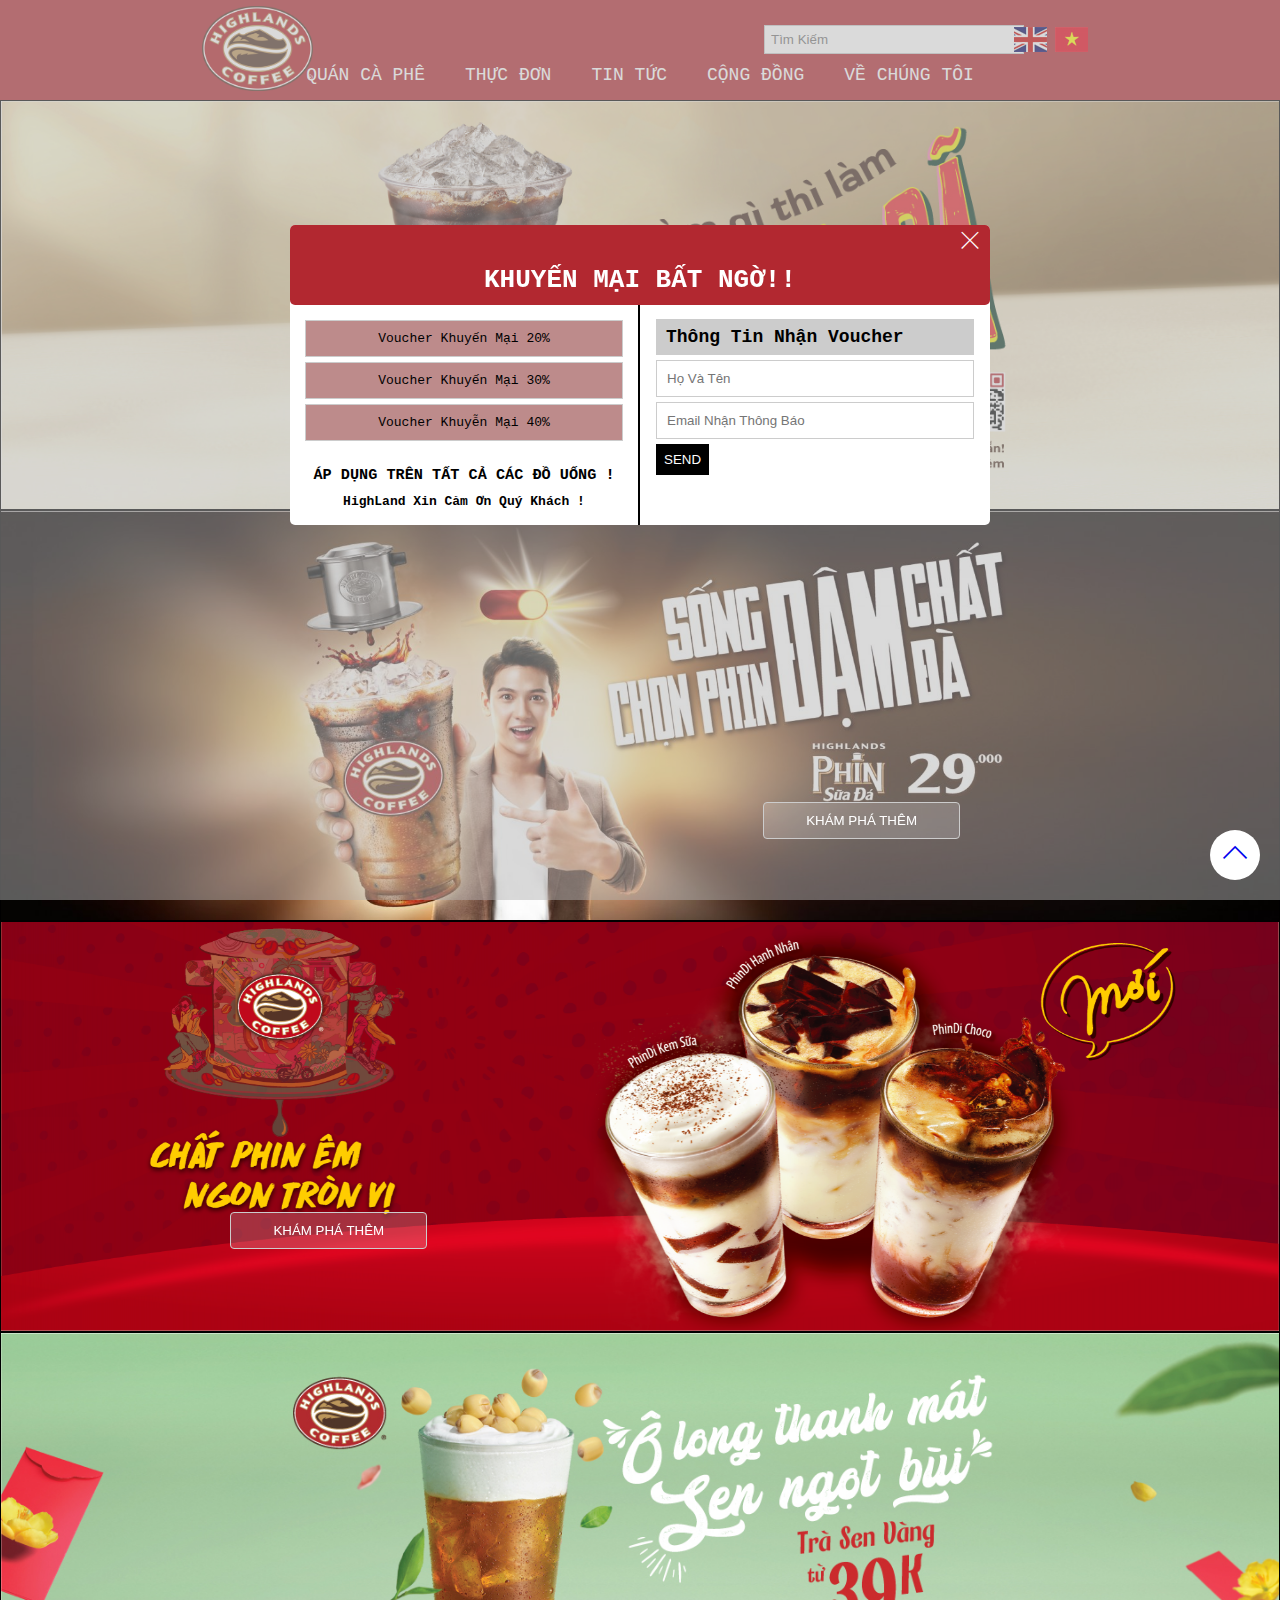
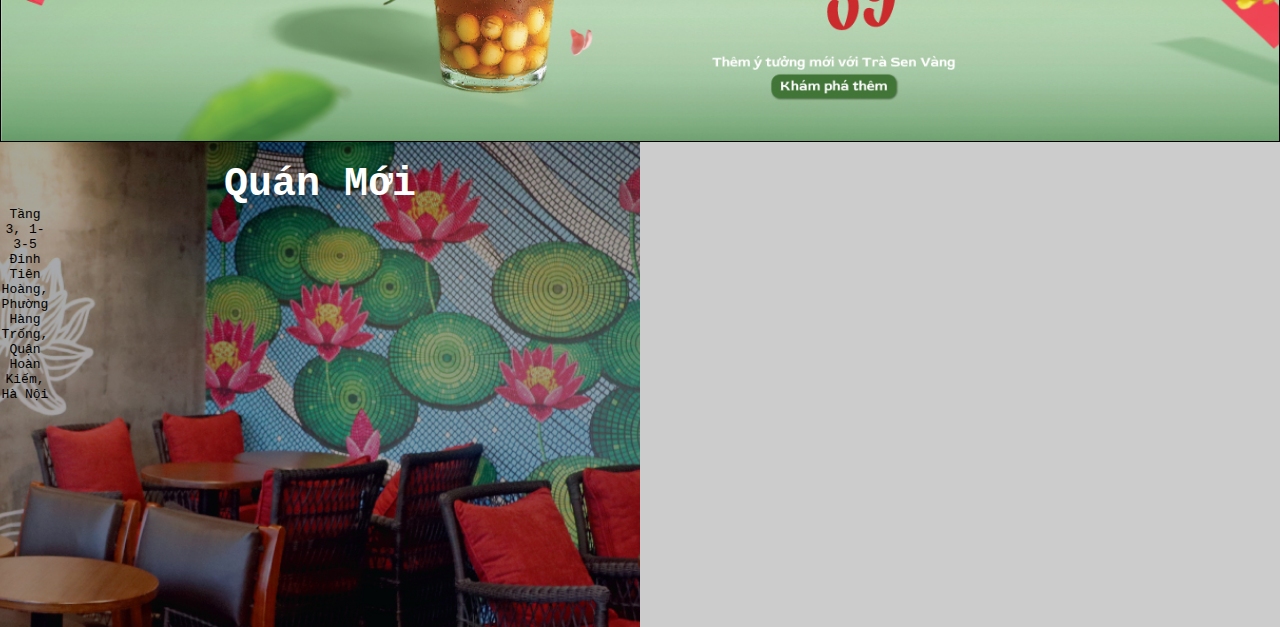
<file: index.html>
<!DOCTYPE html>
<html lang="en">
<head>
    <meta charset="UTF-8">
    <meta http-equiv="X-UA-Compatible" content="IE=edge">
    <meta name="viewport" content="width=device-width, initial-scale=1.0">
    <title>HighLand Coffe</title>
    <link rel="stylesheet" href="./accset/css/style.css">
    <link rel="stylesheet" href="./accset/themify-icons-font/themify-icons/themify-icons.css">
</head>
<body>
    <main>
        <header id="header">
            <div class="header-nav">
                <div class="logo">
                    <img src="./accset/img/1200px-Highlands_Coffee_logo.svg.png" width="111" height="85" alt="">
                </div>
                <div class="select">  
                    <button>
                        <input class="header-search" type="text" placeholder="Tìm Kiếm" >
                    </button>                                     
                </div>
                <div class="language">
                    <ul >
                        <li>
                            <a href="">
                                <img src="./accset/img/flag-en.jpg" alt="">
                            </a>
                        </li>
                        <li>
                            <a href="">
                                <img src="./accset/img/flag-vn.jpg" alt="">
                            </a>
                        </li>
                    </ul>
                </div>
                <div class="header-nav2">
                    <ul>
                        <li><a href="">Quán Cà Phê</a></li>
                        <li>
                            <a href="">Thực Đơn</a>
                            <ul class="subnav">
                                <li class="boder-seperate">
                                    <a href="" class="on">Coffe</a>
                                    <div class="selection">
                                        <p><a href="">Cà Phê Phin</a></p>
                                        <p><a href="">Cà Phê Sữa Đá</a></p>
                                        <p><a href="">Bạc Xỉu</a></p>
                                        <p><a href="">Cà Phê Cốt Dừa</a></p>
                                    </div>
                                </li>
                                <li>
                                    <a href="" class="on">Đồ Ăn</a>
                                    <div class="selection">
                                        <p><a href="">Bánh Kem Cheese</a></p>
                                        <p><a href="">Bông Lan Trứng Nướng</a></p>
                                        <p><a href="">Bánh Chân Trâu Đường Đen</a></p>
                                        <p><a href="">Cà Phê Cốt Dừa</a></p>
                                    </div>
                                </li>
                            </ul>
                        </li>
                        <li><a href="">Tin tức</a></li>
                        <li><a href="">Cộng Đồng</a></li>
                        <li><a href="">Về Chúng Tôi</a></li>
                    </ul>
                </div>
            </div>
        </header>
        <div id="slider">
            <div class="content1">
                <a href=""><img class="content-img1" src="./accset/img/HCO-7666-CAFFEINE-FIX-DIGITAL-WEB-psd.jpg" alt=""></a>
            </div>
            <div class="content">
                <a href="/ca-phe.html" target="_blank"><img class="content-img" src="./accset/img/HCO-7548-PHIN-SUA-DA-2019-TALENT-WEB_1.jpg" alt=""></a>
                <button class="khampha-btn">
                    <a href="">KHÁM PHÁ THÊM</a>
                </button>
            </div>
            <div class="content">
                <a href=""><img class="content-img" src="./accset/img/web_1.png" alt=""></a>
                <button class="khampha-btn2">
                    <a href="">KHÁM PHÁ THÊM</a>
                </button>
            </div>
            <div class="content">
                <a href=""><img class="content-img" src="./accset/img/HCO-7553-FESTIVE-2022-PRODUCT-KV-DIGITAL-WEB-1440X460.jpg" alt=""></a>
            </div>
            <div class="content2">
                <div class="new-place">
                    <h1 class="white fz40 pd20px">Quán Mới</h1>
                    <div class="infor-newplace">
                        <p>Tầng 3, 1-3-5 Đinh Tiên Hoàng, Phường Hàng Trống, Quận Hoàn Kiếm, Hà Nội</p>
                    </div>
                </div>
            </div>
        </div>

    </main>
    <div class="modal">
        <div class="modal-content">
            <div class="modal-header">
                <div id="close">
                    <i class="ti-close"></i>
                </div>
                <div>
                    <h1 class="modal-heading">KHUYẾN MẠI BẤT NGỜ!!</h1>
                </div>
            </div>
            <div class="event">
                <div class="voucher">
                    <ul class="infor-voucher">
                        <li>Voucher Khuyến Mại 20%</li>
                        <li>Voucher Khuyến Mại 30%</li>
                        <li>Voucher Khuyễn Mại 40%</li>
                    </ul>
                    <h3>ÁP DỤNG TRÊN TẤT CẢ CÁC ĐỒ UỐNG !</h3>
                    <h4>HighLand Xin Cảm Ơn Quý Khách !</h4>
                </div>
                <div class="mail-gif">
                    <h1 class="mail-heading">Thông Tin Nhận Voucher <span id="date"></span> </h1>
                    <form action="">
                        <label for="">
                            <input type="text " placeholder="Họ Và Tên" required id="name" class="input-name">
                        </label>
                        <label for="">
                            <input type="email" placeholder="Email Nhận Thông Báo"  required id="email" class="input-email">
                        </label>
                        <button class="btn-send">SEND</button>
                    </form>
                </div>
            </div>
        </div>
    </div>
    <div id="go-header">
        <div class="icon-load">
            <a href="#header"><i class="ti-angle-up ti-up"></i></a>
        </div>
    </div>
    <script src="./accset/js/modal.js"></script>
    
</body>
</html>
</file>
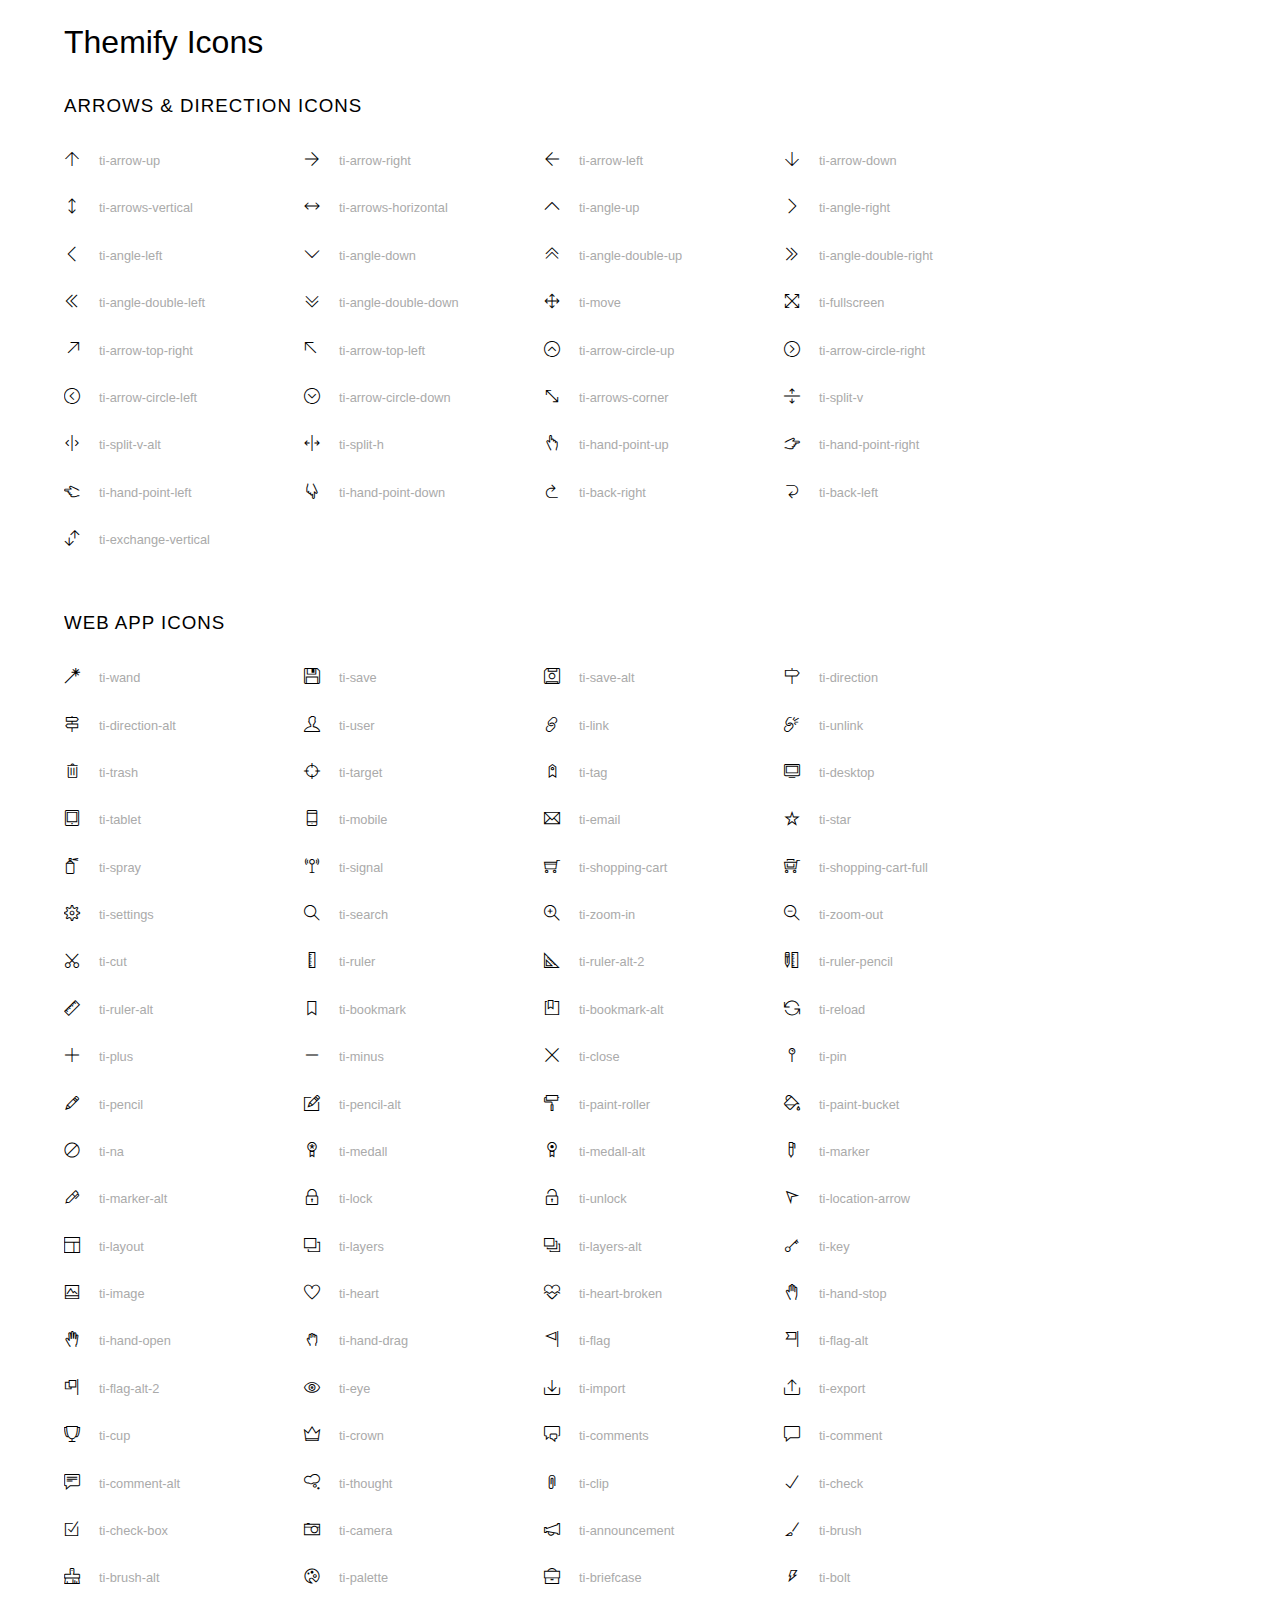
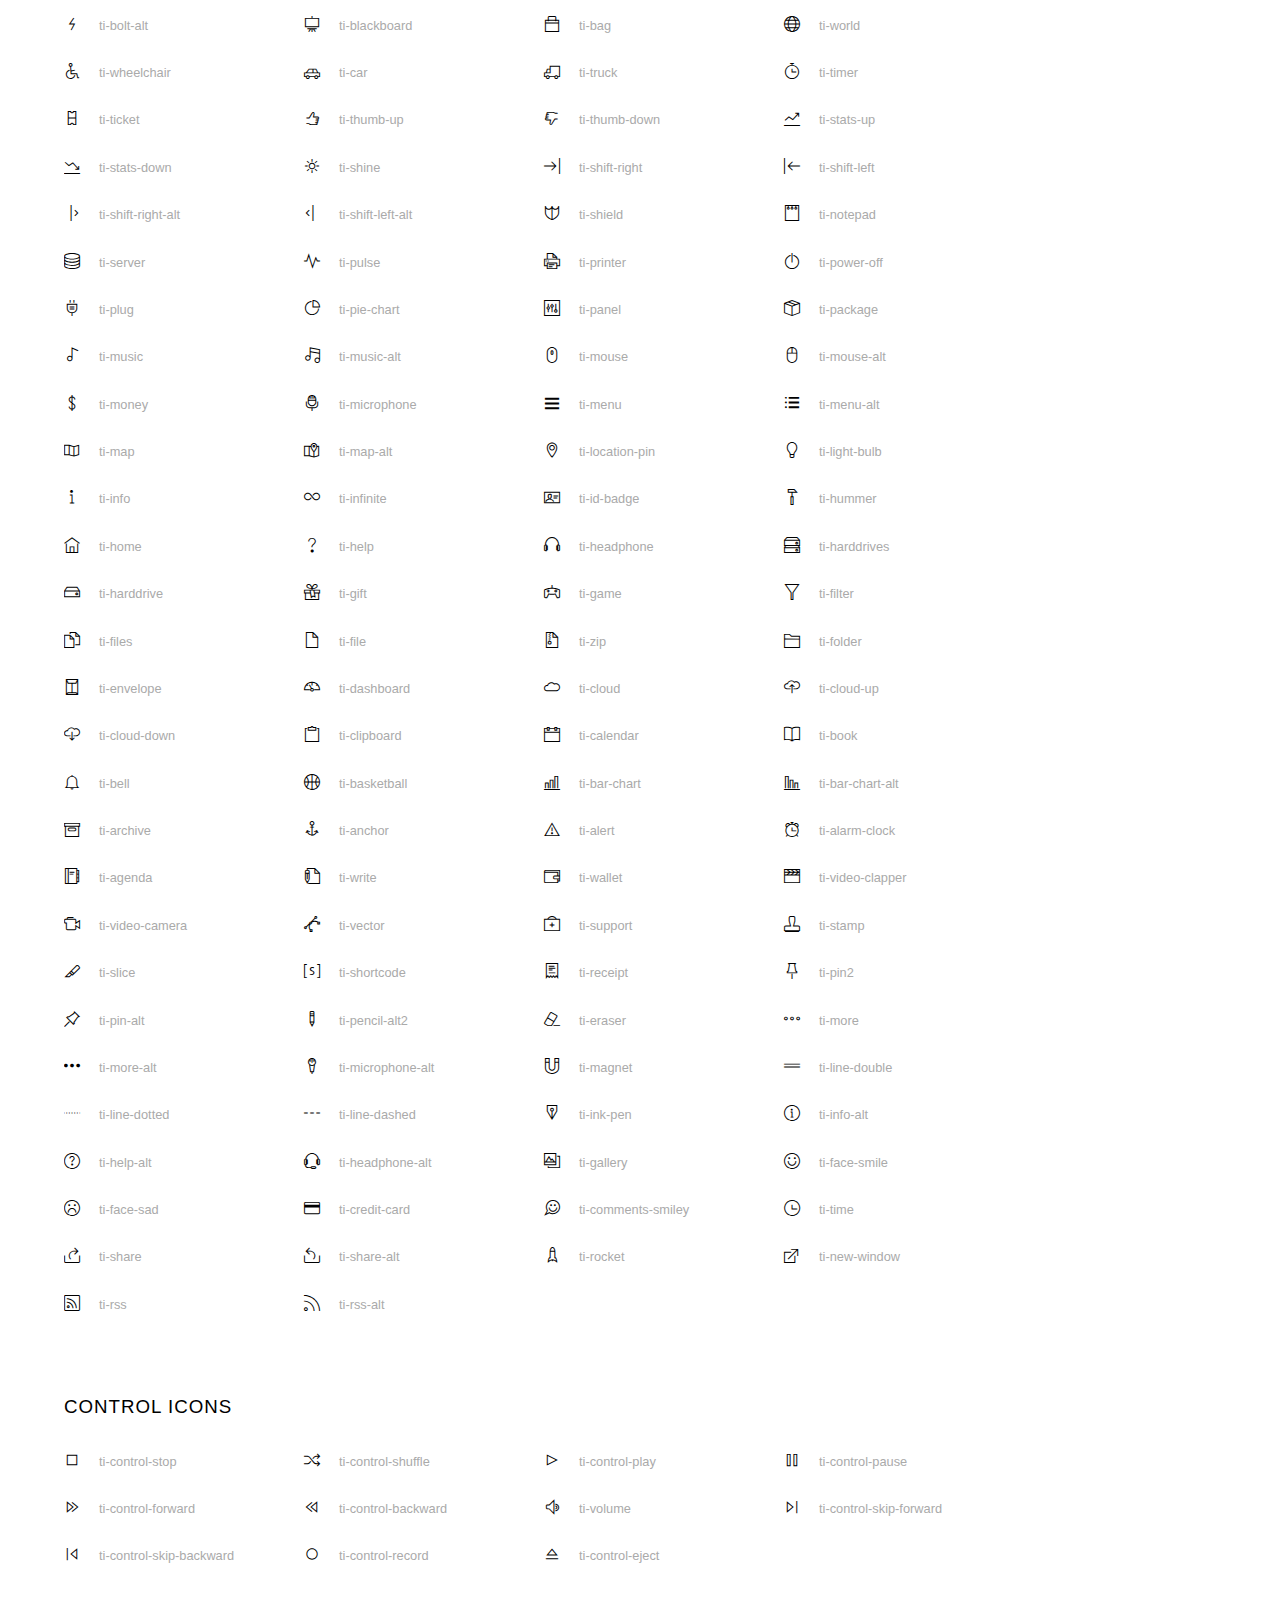
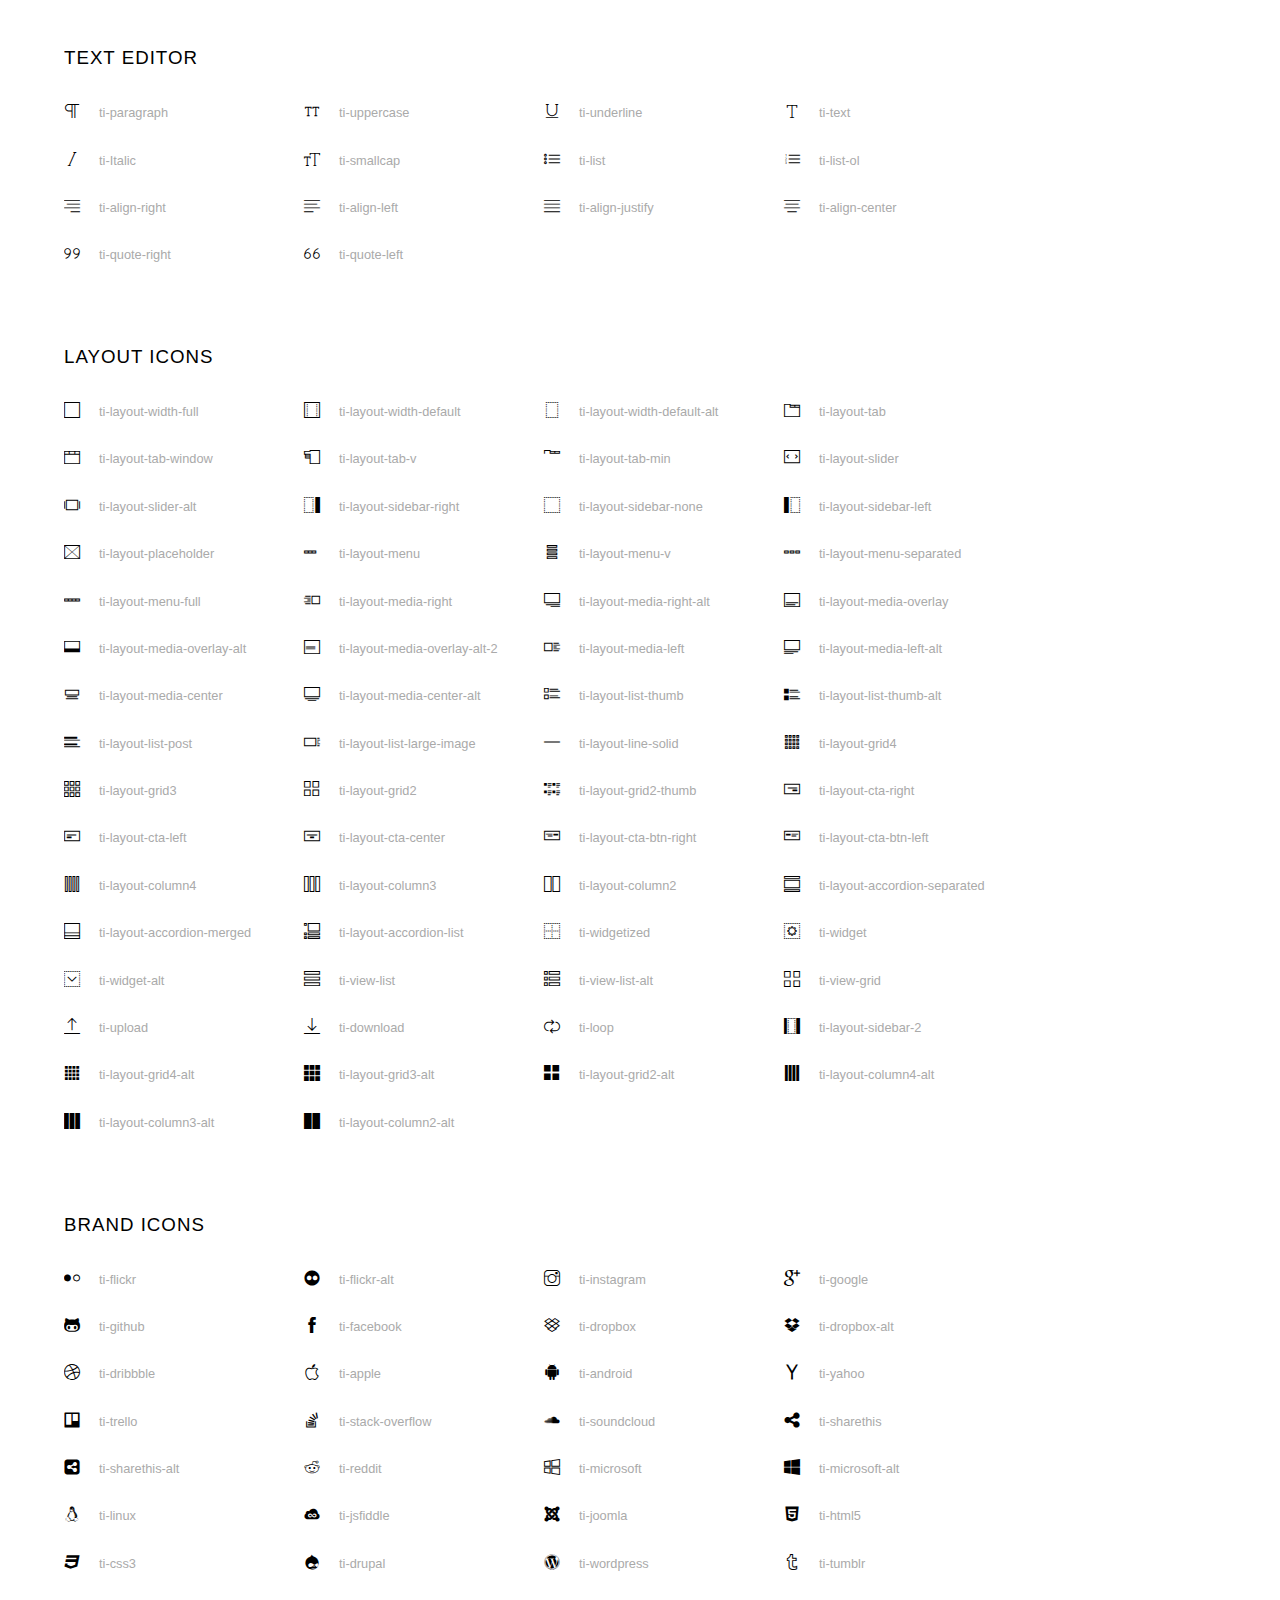
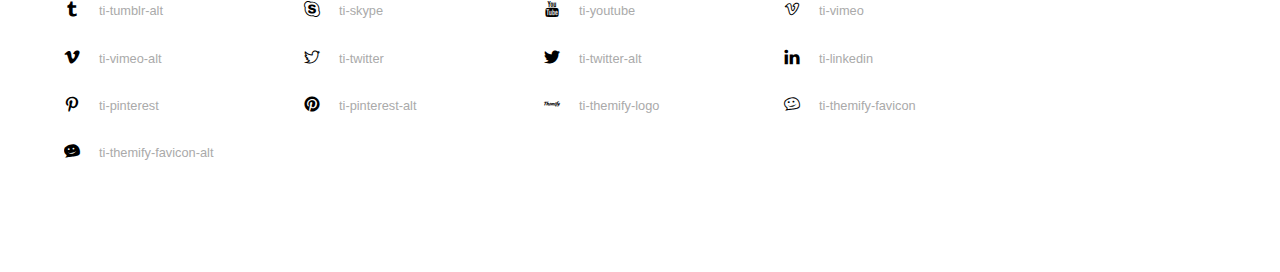
<file: accset/themify-icons-font/themify-icons/index.html>
<!doctype html>
<html>
<head>
	<meta charset="utf-8">
	<title>Themify Icon Font</title>
	<meta name="viewport" content="width=device-width">
	<link rel="stylesheet" href="demo-files/demo.css">
	<link rel="stylesheet" href="themify-icons.css">
	<!--[if lt IE 8]><!-->
	<link rel="stylesheet" href="ie7/ie7.css">
	<!--<![endif]-->
</head>
<body>
	<h1>Themify Icons</h1>

	<div class="icon-section">

		<div class="icon-section">
			<h3>Arrows &amp; Direction Icons </h3>

			<div class="icon-container">
				<span class="ti-arrow-up"></span><span class="icon-name"> ti-arrow-up</span>
			</div>
			<div class="icon-container">
				<span class="ti-arrow-right"></span><span class="icon-name"> ti-arrow-right</span>
			</div>
			<div class="icon-container">
				<span class="ti-arrow-left"></span><span class="icon-name"> ti-arrow-left</span>
			</div>
			<div class="icon-container">
				<span class="ti-arrow-down"></span><span class="icon-name"> ti-arrow-down</span>
			</div>
			<div class="icon-container">
				<span class="ti-arrows-vertical"></span><span class="icon-name"> ti-arrows-vertical</span>
			</div>
			<div class="icon-container">
				<span class="ti-arrows-horizontal"></span><span class="icon-name"> ti-arrows-horizontal</span>
			</div>
			<div class="icon-container">
				<span class="ti-angle-up"></span><span class="icon-name"> ti-angle-up</span>
			</div>
			<div class="icon-container">
				<span class="ti-angle-right"></span><span class="icon-name"> ti-angle-right</span>
			</div>
			<div class="icon-container">
				<span class="ti-angle-left"></span><span class="icon-name"> ti-angle-left</span>
			</div>
			<div class="icon-container">
				<span class="ti-angle-down"></span><span class="icon-name"> ti-angle-down</span>
			</div>	
			<div class="icon-container">
				<span class="ti-angle-double-up"></span><span class="icon-name"> ti-angle-double-up</span>
			</div>
			<div class="icon-container">
				<span class="ti-angle-double-right"></span><span class="icon-name"> ti-angle-double-right</span>
			</div>
			<div class="icon-container">
				<span class="ti-angle-double-left"></span><span class="icon-name"> ti-angle-double-left</span>
			</div>
			<div class="icon-container">
				<span class="ti-angle-double-down"></span><span class="icon-name"> ti-angle-double-down</span>
			</div>					
			<div class="icon-container">
				<span class="ti-move"></span><span class="icon-name"> ti-move</span>
			</div>
			<div class="icon-container">
				<span class="ti-fullscreen"></span><span class="icon-name"> ti-fullscreen</span>
			</div>
			<div class="icon-container">
				<span class="ti-arrow-top-right"></span><span class="icon-name"> ti-arrow-top-right</span>
			</div>
			<div class="icon-container">
				<span class="ti-arrow-top-left"></span><span class="icon-name"> ti-arrow-top-left</span>
			</div>
			<div class="icon-container">
				<span class="ti-arrow-circle-up"></span><span class="icon-name"> ti-arrow-circle-up</span>
			</div>
			<div class="icon-container">
				<span class="ti-arrow-circle-right"></span><span class="icon-name"> ti-arrow-circle-right</span>
			</div>
			<div class="icon-container">
				<span class="ti-arrow-circle-left"></span><span class="icon-name"> ti-arrow-circle-left</span>
			</div>
			<div class="icon-container">
				<span class="ti-arrow-circle-down"></span><span class="icon-name"> ti-arrow-circle-down</span>
			</div>
			<div class="icon-container">
				<span class="ti-arrows-corner"></span><span class="icon-name"> ti-arrows-corner</span>
			</div>
			<div class="icon-container">
				<span class="ti-split-v"></span><span class="icon-name"> ti-split-v</span>
			</div>

			<div class="icon-container">
				<span class="ti-split-v-alt"></span><span class="icon-name"> ti-split-v-alt</span>
			</div>
			<div class="icon-container">
				<span class="ti-split-h"></span><span class="icon-name"> ti-split-h</span>
			</div>
			<div class="icon-container">
				<span class="ti-hand-point-up"></span><span class="icon-name"> ti-hand-point-up</span>
			</div>
			<div class="icon-container">
				<span class="ti-hand-point-right"></span><span class="icon-name"> ti-hand-point-right</span>
			</div>
			<div class="icon-container">
				<span class="ti-hand-point-left"></span><span class="icon-name"> ti-hand-point-left</span>
			</div>
			<div class="icon-container">
				<span class="ti-hand-point-down"></span><span class="icon-name"> ti-hand-point-down</span>
			</div>
			<div class="icon-container">
				<span class="ti-back-right"></span><span class="icon-name"> ti-back-right</span>
			</div>
			<div class="icon-container">
				<span class="ti-back-left"></span><span class="icon-name"> ti-back-left</span>
			</div>
			<div class="icon-container">
				<span class="ti-exchange-vertical"></span><span class="icon-name"> ti-exchange-vertical</span>
			</div>

		</div> <!-- Arrows Icons -->



		<h3>Web App Icons</h3>
		
		<div class="icon-section">

			<div class="icon-container">
				<span class="ti-wand"></span><span class="icon-name"> ti-wand</span>
			</div>
			<div class="icon-container">
				<span class="ti-save"></span><span class="icon-name"> ti-save</span>
			</div>
			<div class="icon-container">
				<span class="ti-save-alt"></span><span class="icon-name"> ti-save-alt</span>
			</div>

			<div class="icon-container">
				<span class="ti-direction"></span><span class="icon-name"> ti-direction</span>
			</div>
			<div class="icon-container">
				<span class="ti-direction-alt"></span><span class="icon-name"> ti-direction-alt</span>
			</div>
			<div class="icon-container">
				<span class="ti-user"></span><span class="icon-name"> ti-user</span>
			</div>
			<div class="icon-container">
				<span class="ti-link"></span><span class="icon-name"> ti-link</span>
			</div>
			<div class="icon-container">
				<span class="ti-unlink"></span><span class="icon-name"> ti-unlink</span>
			</div>
			<div class="icon-container">
				<span class="ti-trash"></span><span class="icon-name"> ti-trash</span>
			</div>
			<div class="icon-container">
				<span class="ti-target"></span><span class="icon-name"> ti-target</span>
			</div>
			<div class="icon-container">
				<span class="ti-tag"></span><span class="icon-name"> ti-tag</span>
			</div>
			<div class="icon-container">
				<span class="ti-desktop"></span><span class="icon-name"> ti-desktop</span>
			</div>
			<div class="icon-container">
				<span class="ti-tablet"></span><span class="icon-name"> ti-tablet</span>
			</div>
			<div class="icon-container">
				<span class="ti-mobile"></span><span class="icon-name"> ti-mobile</span>
			</div>
			<div class="icon-container">
				<span class="ti-email"></span><span class="icon-name"> ti-email</span>
			</div>	
			<div class="icon-container">
				<span class="ti-star"></span><span class="icon-name"> ti-star</span>
			</div>
			<div class="icon-container">
				<span class="ti-spray"></span><span class="icon-name"> ti-spray</span>
			</div>
			<div class="icon-container">
				<span class="ti-signal"></span><span class="icon-name"> ti-signal</span>
			</div>
			<div class="icon-container">
				<span class="ti-shopping-cart"></span><span class="icon-name"> ti-shopping-cart</span>
			</div>
			<div class="icon-container">
				<span class="ti-shopping-cart-full"></span><span class="icon-name"> ti-shopping-cart-full</span>
			</div>
			<div class="icon-container">
				<span class="ti-settings"></span><span class="icon-name"> ti-settings</span>
			</div>
			<div class="icon-container">
				<span class="ti-search"></span><span class="icon-name"> ti-search</span>
			</div>
			<div class="icon-container">
				<span class="ti-zoom-in"></span><span class="icon-name"> ti-zoom-in</span>
			</div>
			<div class="icon-container">
				<span class="ti-zoom-out"></span><span class="icon-name"> ti-zoom-out</span>
			</div>
			<div class="icon-container">
				<span class="ti-cut"></span><span class="icon-name"> ti-cut</span>
			</div>
			<div class="icon-container">
				<span class="ti-ruler"></span><span class="icon-name"> ti-ruler</span>
			</div>
			<div class="icon-container">
				<span class="ti-ruler-alt-2"></span><span class="icon-name"> ti-ruler-alt-2</span>
			</div>			
			<div class="icon-container">
				<span class="ti-ruler-pencil"></span><span class="icon-name"> ti-ruler-pencil</span>
			</div>
			<div class="icon-container">
				<span class="ti-ruler-alt"></span><span class="icon-name"> ti-ruler-alt</span>
			</div>
			<div class="icon-container">
				<span class="ti-bookmark"></span><span class="icon-name"> ti-bookmark</span>
			</div>
			<div class="icon-container">
				<span class="ti-bookmark-alt"></span><span class="icon-name"> ti-bookmark-alt</span>
			</div>
			<div class="icon-container">
				<span class="ti-reload"></span><span class="icon-name"> ti-reload</span>
			</div>
			<div class="icon-container">
				<span class="ti-plus"></span><span class="icon-name"> ti-plus</span>
			</div>
			<div class="icon-container">
				<span class="ti-minus"></span><span class="icon-name"> ti-minus</span>
			</div>
			<div class="icon-container">
				<span class="ti-close"></span><span class="icon-name"> ti-close</span>
			</div>			
			<div class="icon-container">
				<span class="ti-pin"></span><span class="icon-name"> ti-pin</span>
			</div>
			<div class="icon-container">
				<span class="ti-pencil"></span><span class="icon-name"> ti-pencil</span>
			</div>
					
		  	<div class="icon-container">
				<span class="ti-pencil-alt"></span><span class="icon-name"> ti-pencil-alt</span>
			</div>
			<div class="icon-container">
				<span class="ti-paint-roller"></span><span class="icon-name"> ti-paint-roller</span>
			</div>
			<div class="icon-container">
				<span class="ti-paint-bucket"></span><span class="icon-name"> ti-paint-bucket</span>
			</div>
			<div class="icon-container">
				<span class="ti-na"></span><span class="icon-name"> ti-na</span>
			</div>
			<div class="icon-container">
				<span class="ti-medall"></span><span class="icon-name"> ti-medall</span>
			</div>
			<div class="icon-container">
				<span class="ti-medall-alt"></span><span class="icon-name"> ti-medall-alt</span>
			</div>
			<div class="icon-container">
				<span class="ti-marker"></span><span class="icon-name"> ti-marker</span>
			</div>
			<div class="icon-container">
				<span class="ti-marker-alt"></span><span class="icon-name"> ti-marker-alt</span>
			</div>

			<div class="icon-container">
				<span class="ti-lock"></span><span class="icon-name"> ti-lock</span>
			</div>
			<div class="icon-container">
				<span class="ti-unlock"></span><span class="icon-name"> ti-unlock</span>
			</div>
			<div class="icon-container">
				<span class="ti-location-arrow"></span><span class="icon-name"> ti-location-arrow</span>
			</div>
			<div class="icon-container">
				<span class="ti-layout"></span><span class="icon-name"> ti-layout</span>
			</div>
			<div class="icon-container">
				<span class="ti-layers"></span><span class="icon-name"> ti-layers</span>
			</div>
			<div class="icon-container">
				<span class="ti-layers-alt"></span><span class="icon-name"> ti-layers-alt</span>
			</div>
			<div class="icon-container">
				<span class="ti-key"></span><span class="icon-name"> ti-key</span>
			</div>
			<div class="icon-container">
				<span class="ti-image"></span><span class="icon-name"> ti-image</span>
			</div>
			<div class="icon-container">
				<span class="ti-heart"></span><span class="icon-name"> ti-heart</span>
			</div>
			<div class="icon-container">
				<span class="ti-heart-broken"></span><span class="icon-name"> ti-heart-broken</span>
			</div>
			<div class="icon-container">
				<span class="ti-hand-stop"></span><span class="icon-name"> ti-hand-stop</span>
			</div>
			<div class="icon-container">
				<span class="ti-hand-open"></span><span class="icon-name"> ti-hand-open</span>
			</div>
			<div class="icon-container">
				<span class="ti-hand-drag"></span><span class="icon-name"> ti-hand-drag</span>
			</div>
			<div class="icon-container">
				<span class="ti-flag"></span><span class="icon-name"> ti-flag</span>
			</div>
			<div class="icon-container">
				<span class="ti-flag-alt"></span><span class="icon-name"> ti-flag-alt</span>
			</div>
			<div class="icon-container">
				<span class="ti-flag-alt-2"></span><span class="icon-name"> ti-flag-alt-2</span>
			</div>
			<div class="icon-container">
				<span class="ti-eye"></span><span class="icon-name"> ti-eye</span>
			</div>
			<div class="icon-container">
				<span class="ti-import"></span><span class="icon-name"> ti-import</span>
			</div>			
			<div class="icon-container">
				<span class="ti-export"></span><span class="icon-name"> ti-export</span>
			</div>
			<div class="icon-container">
				<span class="ti-cup"></span><span class="icon-name"> ti-cup</span>
			</div>
			<div class="icon-container">
				<span class="ti-crown"></span><span class="icon-name"> ti-crown</span>
			</div>
			<div class="icon-container">
				<span class="ti-comments"></span><span class="icon-name"> ti-comments</span>
			</div>
			<div class="icon-container">
				<span class="ti-comment"></span><span class="icon-name"> ti-comment</span>
			</div>
			<div class="icon-container">
				<span class="ti-comment-alt"></span><span class="icon-name"> ti-comment-alt</span>
			</div>
			<div class="icon-container">
				<span class="ti-thought"></span><span class="icon-name"> ti-thought</span>
			</div>			
			<div class="icon-container">
				<span class="ti-clip"></span><span class="icon-name"> ti-clip</span>
			</div>

			<div class="icon-container">
				<span class="ti-check"></span><span class="icon-name"> ti-check</span>
			</div>
			<div class="icon-container">
				<span class="ti-check-box"></span><span class="icon-name"> ti-check-box</span>
			</div>
			<div class="icon-container">
				<span class="ti-camera"></span><span class="icon-name"> ti-camera</span>
			</div>
			<div class="icon-container">
				<span class="ti-announcement"></span><span class="icon-name"> ti-announcement</span>
			</div>
			<div class="icon-container">
				<span class="ti-brush"></span><span class="icon-name"> ti-brush</span>
			</div>
			<div class="icon-container">
				<span class="ti-brush-alt"></span><span class="icon-name"> ti-brush-alt</span>
			</div>
			<div class="icon-container">
				<span class="ti-palette"></span><span class="icon-name"> ti-palette</span>
			</div>			
			<div class="icon-container">
				<span class="ti-briefcase"></span><span class="icon-name"> ti-briefcase</span>
			</div>
			<div class="icon-container">
				<span class="ti-bolt"></span><span class="icon-name"> ti-bolt</span>
			</div>
			<div class="icon-container">
				<span class="ti-bolt-alt"></span><span class="icon-name"> ti-bolt-alt</span>
			</div>
			<div class="icon-container">
				<span class="ti-blackboard"></span><span class="icon-name"> ti-blackboard</span>
			</div>
			<div class="icon-container">
				<span class="ti-bag"></span><span class="icon-name"> ti-bag</span>
			</div>
			<div class="icon-container">
				<span class="ti-world"></span><span class="icon-name"> ti-world</span>
			</div>
			<div class="icon-container">
				<span class="ti-wheelchair"></span><span class="icon-name"> ti-wheelchair</span>
			</div>
			<div class="icon-container">
				<span class="ti-car"></span><span class="icon-name"> ti-car</span>
			</div>
			<div class="icon-container">
				<span class="ti-truck"></span><span class="icon-name"> ti-truck</span>
			</div>
			<div class="icon-container">
				<span class="ti-timer"></span><span class="icon-name"> ti-timer</span>
			</div>
			<div class="icon-container">
				<span class="ti-ticket"></span><span class="icon-name"> ti-ticket</span>
			</div>
			<div class="icon-container">
				<span class="ti-thumb-up"></span><span class="icon-name"> ti-thumb-up</span>
			</div>
			<div class="icon-container">
				<span class="ti-thumb-down"></span><span class="icon-name"> ti-thumb-down</span>
			</div>

			<div class="icon-container">
				<span class="ti-stats-up"></span><span class="icon-name"> ti-stats-up</span>
			</div>
			<div class="icon-container">
				<span class="ti-stats-down"></span><span class="icon-name"> ti-stats-down</span>
			</div>
			<div class="icon-container">
				<span class="ti-shine"></span><span class="icon-name"> ti-shine</span>
			</div>
			<div class="icon-container">
				<span class="ti-shift-right"></span><span class="icon-name"> ti-shift-right</span>
			</div>
			<div class="icon-container">
				<span class="ti-shift-left"></span><span class="icon-name"> ti-shift-left</span>
			</div>

			<div class="icon-container">
				<span class="ti-shift-right-alt"></span><span class="icon-name"> ti-shift-right-alt</span>
			</div>
			<div class="icon-container">
				<span class="ti-shift-left-alt"></span><span class="icon-name"> ti-shift-left-alt</span>
			</div>
			<div class="icon-container">
				<span class="ti-shield"></span><span class="icon-name"> ti-shield</span>
			</div>
			<div class="icon-container">
				<span class="ti-notepad"></span><span class="icon-name"> ti-notepad</span>
			</div>
			<div class="icon-container">
				<span class="ti-server"></span><span class="icon-name"> ti-server</span>
			</div>

			<div class="icon-container">
				<span class="ti-pulse"></span><span class="icon-name"> ti-pulse</span>
			</div>
			<div class="icon-container">
				<span class="ti-printer"></span><span class="icon-name"> ti-printer</span>
			</div>
			<div class="icon-container">
				<span class="ti-power-off"></span><span class="icon-name"> ti-power-off</span>
			</div>
			<div class="icon-container">
				<span class="ti-plug"></span><span class="icon-name"> ti-plug</span>
			</div>
			<div class="icon-container">
				<span class="ti-pie-chart"></span><span class="icon-name"> ti-pie-chart</span>
			</div>

			<div class="icon-container">
				<span class="ti-panel"></span><span class="icon-name"> ti-panel</span>
			</div>
			<div class="icon-container">
				<span class="ti-package"></span><span class="icon-name"> ti-package</span>
			</div>
			<div class="icon-container">
				<span class="ti-music"></span><span class="icon-name"> ti-music</span>
			</div>
			<div class="icon-container">
				<span class="ti-music-alt"></span><span class="icon-name"> ti-music-alt</span>
			</div>
			<div class="icon-container">
				<span class="ti-mouse"></span><span class="icon-name"> ti-mouse</span>
			</div>
			<div class="icon-container">
				<span class="ti-mouse-alt"></span><span class="icon-name"> ti-mouse-alt</span>
			</div>
			<div class="icon-container">
				<span class="ti-money"></span><span class="icon-name"> ti-money</span>
			</div>
			<div class="icon-container">
				<span class="ti-microphone"></span><span class="icon-name"> ti-microphone</span>
			</div>
			<div class="icon-container">
				<span class="ti-menu"></span><span class="icon-name"> ti-menu</span>
			</div>
			<div class="icon-container">
				<span class="ti-menu-alt"></span><span class="icon-name"> ti-menu-alt</span>
			</div>
			<div class="icon-container">
				<span class="ti-map"></span><span class="icon-name"> ti-map</span>
			</div>
			<div class="icon-container">
				<span class="ti-map-alt"></span><span class="icon-name"> ti-map-alt</span>
			</div>

			<div class="icon-container">
				<span class="ti-location-pin"></span><span class="icon-name"> ti-location-pin</span>
			</div>

			<div class="icon-container">
				<span class="ti-light-bulb"></span><span class="icon-name"> ti-light-bulb</span>
			</div>
			<div class="icon-container">
				<span class="ti-info"></span><span class="icon-name"> ti-info</span>
			</div>
			<div class="icon-container">
				<span class="ti-infinite"></span><span class="icon-name"> ti-infinite</span>
			</div>
			<div class="icon-container">
				<span class="ti-id-badge"></span><span class="icon-name"> ti-id-badge</span>
			</div>
			<div class="icon-container">
				<span class="ti-hummer"></span><span class="icon-name"> ti-hummer</span>
			</div>
			<div class="icon-container">
				<span class="ti-home"></span><span class="icon-name"> ti-home</span>
			</div>
			<div class="icon-container">
				<span class="ti-help"></span><span class="icon-name"> ti-help</span>
			</div>
			<div class="icon-container">
				<span class="ti-headphone"></span><span class="icon-name"> ti-headphone</span>
			</div>
			<div class="icon-container">
				<span class="ti-harddrives"></span><span class="icon-name"> ti-harddrives</span>
			</div>
			<div class="icon-container">
				<span class="ti-harddrive"></span><span class="icon-name"> ti-harddrive</span>
			</div>
			<div class="icon-container">
				<span class="ti-gift"></span><span class="icon-name"> ti-gift</span>
			</div>
			<div class="icon-container">
				<span class="ti-game"></span><span class="icon-name"> ti-game</span>
			</div>
			<div class="icon-container">
				<span class="ti-filter"></span><span class="icon-name"> ti-filter</span>
			</div>
			<div class="icon-container">
				<span class="ti-files"></span><span class="icon-name"> ti-files</span>
			</div>
			<div class="icon-container">
				<span class="ti-file"></span><span class="icon-name"> ti-file</span>
			</div>
			<div class="icon-container">
				<span class="ti-zip"></span><span class="icon-name"> ti-zip</span>
			</div>
			<div class="icon-container">
				<span class="ti-folder"></span><span class="icon-name"> ti-folder</span>
			</div>			
			<div class="icon-container">
				<span class="ti-envelope"></span><span class="icon-name"> ti-envelope</span>
			</div>


			<div class="icon-container">
				<span class="ti-dashboard"></span><span class="icon-name"> ti-dashboard</span>
			</div>
			<div class="icon-container">
				<span class="ti-cloud"></span><span class="icon-name"> ti-cloud</span>
			</div>
			<div class="icon-container">
				<span class="ti-cloud-up"></span><span class="icon-name"> ti-cloud-up</span>
			</div>
			<div class="icon-container">
				<span class="ti-cloud-down"></span><span class="icon-name"> ti-cloud-down</span>
			</div>
			<div class="icon-container">
				<span class="ti-clipboard"></span><span class="icon-name"> ti-clipboard</span>
			</div>
			<div class="icon-container">
				<span class="ti-calendar"></span><span class="icon-name"> ti-calendar</span>
			</div>
			<div class="icon-container">
				<span class="ti-book"></span><span class="icon-name"> ti-book</span>
			</div>
			<div class="icon-container">
				<span class="ti-bell"></span><span class="icon-name"> ti-bell</span>
			</div>
			<div class="icon-container">
				<span class="ti-basketball"></span><span class="icon-name"> ti-basketball</span>
			</div>
			<div class="icon-container">
				<span class="ti-bar-chart"></span><span class="icon-name"> ti-bar-chart</span>
			</div>
			<div class="icon-container">
				<span class="ti-bar-chart-alt"></span><span class="icon-name"> ti-bar-chart-alt</span>
			</div>


			<div class="icon-container">
				<span class="ti-archive"></span><span class="icon-name"> ti-archive</span>
			</div>
			<div class="icon-container">
				<span class="ti-anchor"></span><span class="icon-name"> ti-anchor</span>
			</div>

			<div class="icon-container">
				<span class="ti-alert"></span><span class="icon-name"> ti-alert</span>
			</div>
			<div class="icon-container">
				<span class="ti-alarm-clock"></span><span class="icon-name"> ti-alarm-clock</span>
			</div>
			<div class="icon-container">
				<span class="ti-agenda"></span><span class="icon-name"> ti-agenda</span>
			</div>
			<div class="icon-container">
				<span class="ti-write"></span><span class="icon-name"> ti-write</span>
			</div>

			<div class="icon-container">
				<span class="ti-wallet"></span><span class="icon-name"> ti-wallet</span>
			</div>
			<div class="icon-container">
				<span class="ti-video-clapper"></span><span class="icon-name"> ti-video-clapper</span>
			</div>
			<div class="icon-container">
				<span class="ti-video-camera"></span><span class="icon-name"> ti-video-camera</span>
			</div>
			<div class="icon-container">
				<span class="ti-vector"></span><span class="icon-name"> ti-vector</span>
			</div>

			<div class="icon-container">
				<span class="ti-support"></span><span class="icon-name"> ti-support</span>
			</div>
			<div class="icon-container">
				<span class="ti-stamp"></span><span class="icon-name"> ti-stamp</span>
			</div>
			<div class="icon-container">
				<span class="ti-slice"></span><span class="icon-name"> ti-slice</span>
			</div>
			<div class="icon-container">
				<span class="ti-shortcode"></span><span class="icon-name"> ti-shortcode</span>
			</div>
			<div class="icon-container">
				<span class="ti-receipt"></span><span class="icon-name"> ti-receipt</span>
			</div>
			<div class="icon-container">
				<span class="ti-pin2"></span><span class="icon-name"> ti-pin2</span>
			</div>
			<div class="icon-container">
				<span class="ti-pin-alt"></span><span class="icon-name"> ti-pin-alt</span>
			</div>
			<div class="icon-container">
				<span class="ti-pencil-alt2"></span><span class="icon-name"> ti-pencil-alt2</span>
			</div>
			<div class="icon-container">
				<span class="ti-eraser"></span><span class="icon-name"> ti-eraser</span>
			</div>			
			<div class="icon-container">
				<span class="ti-more"></span><span class="icon-name"> ti-more</span>
			</div>
			<div class="icon-container">
				<span class="ti-more-alt"></span><span class="icon-name"> ti-more-alt</span>
			</div>
			<div class="icon-container">
				<span class="ti-microphone-alt"></span><span class="icon-name"> ti-microphone-alt</span>
			</div>
			<div class="icon-container">
				<span class="ti-magnet"></span><span class="icon-name"> ti-magnet</span>
			</div>
			<div class="icon-container">
				<span class="ti-line-double"></span><span class="icon-name"> ti-line-double</span>
			</div>
			<div class="icon-container">
				<span class="ti-line-dotted"></span><span class="icon-name"> ti-line-dotted</span>
			</div>
			<div class="icon-container">
				<span class="ti-line-dashed"></span><span class="icon-name"> ti-line-dashed</span>
			</div>

			<div class="icon-container">
				<span class="ti-ink-pen"></span><span class="icon-name"> ti-ink-pen</span>
			</div>
			<div class="icon-container">
				<span class="ti-info-alt"></span><span class="icon-name"> ti-info-alt</span>
			</div>
			<div class="icon-container">
				<span class="ti-help-alt"></span><span class="icon-name"> ti-help-alt</span>
			</div>
			<div class="icon-container">
				<span class="ti-headphone-alt"></span><span class="icon-name"> ti-headphone-alt</span>
			</div>

			<div class="icon-container">
				<span class="ti-gallery"></span><span class="icon-name"> ti-gallery</span>
			</div>
			<div class="icon-container">
				<span class="ti-face-smile"></span><span class="icon-name"> ti-face-smile</span>
			</div>
			<div class="icon-container">
				<span class="ti-face-sad"></span><span class="icon-name"> ti-face-sad</span>
			</div>
			<div class="icon-container">
				<span class="ti-credit-card"></span><span class="icon-name"> ti-credit-card</span>
			</div>
			<div class="icon-container">
				<span class="ti-comments-smiley"></span><span class="icon-name"> ti-comments-smiley</span>
			</div>
			<div class="icon-container">
				<span class="ti-time"></span><span class="icon-name"> ti-time</span>
			</div>
			<div class="icon-container">
				<span class="ti-share"></span><span class="icon-name"> ti-share</span>
			</div>
			<div class="icon-container">
				<span class="ti-share-alt"></span><span class="icon-name"> ti-share-alt</span>
			</div>
			<div class="icon-container">
				<span class="ti-rocket"></span><span class="icon-name"> ti-rocket</span>
			</div>

			<div class="icon-container">
				<span class="ti-new-window"></span><span class="icon-name"> ti-new-window</span>
			</div>

			<div class="icon-container">
				<span class="ti-rss"></span><span class="icon-name"> ti-rss</span>
			</div>

			<div class="icon-container">
				<span class="ti-rss-alt"></span><span class="icon-name"> ti-rss-alt</span>
			</div>
			
		</div><!-- Web App Icons -->


		<div class="icon-section">
			<h3>Control Icons</h3>
			<div class="icon-container">
				<span class="ti-control-stop"></span><span class="icon-name"> ti-control-stop</span>
			</div>
			<div class="icon-container">
				<span class="ti-control-shuffle"></span><span class="icon-name"> ti-control-shuffle</span>
			</div>
			<div class="icon-container">
				<span class="ti-control-play"></span><span class="icon-name"> ti-control-play</span>
			</div>
			<div class="icon-container">
				<span class="ti-control-pause"></span><span class="icon-name"> ti-control-pause</span>
			</div>
			<div class="icon-container">
				<span class="ti-control-forward"></span><span class="icon-name"> ti-control-forward</span>
			</div>
			<div class="icon-container">
				<span class="ti-control-backward"></span><span class="icon-name"> ti-control-backward</span>
			</div>	
			<div class="icon-container">
				<span class="ti-volume"></span><span class="icon-name"> ti-volume</span>
			</div>
			<div class="icon-container">
				<span class="ti-control-skip-forward"></span><span class="icon-name"> ti-control-skip-forward</span>
			</div>
			<div class="icon-container">
				<span class="ti-control-skip-backward"></span><span class="icon-name"> ti-control-skip-backward</span>
			</div>
			<div class="icon-container">
				<span class="ti-control-record"></span><span class="icon-name"> ti-control-record</span>
			</div>
			<div class="icon-container">
				<span class="ti-control-eject"></span><span class="icon-name"> ti-control-eject</span>
			</div>			
		</div> <!-- Control Icons -->


		<div class="icon-section">
			<h3>Text Editor</h3>

			<div class="icon-container">
				<span class="ti-paragraph"></span><span class="icon-name"> ti-paragraph</span>
			</div>
			<div class="icon-container">
				<span class="ti-uppercase"></span><span class="icon-name"> ti-uppercase</span>
			</div>

			<div class="icon-container">
				<span class="ti-underline"></span><span class="icon-name"> ti-underline</span>
			</div>
			<div class="icon-container">
				<span class="ti-text"></span><span class="icon-name"> ti-text</span>
			</div>
			<div class="icon-container">
				<span class="ti-Italic"></span><span class="icon-name"> ti-Italic</span>
			</div>
			<div class="icon-container">
				<span class="ti-smallcap"></span><span class="icon-name"> ti-smallcap</span>
			</div>
			<div class="icon-container">
				<span class="ti-list"></span><span class="icon-name"> ti-list</span>
			</div>
			<div class="icon-container">
				<span class="ti-list-ol"></span><span class="icon-name"> ti-list-ol</span>
			</div>
			<div class="icon-container">
				<span class="ti-align-right"></span><span class="icon-name"> ti-align-right</span>
			</div>
			<div class="icon-container">
				<span class="ti-align-left"></span><span class="icon-name"> ti-align-left</span>
			</div>
			<div class="icon-container">
				<span class="ti-align-justify"></span><span class="icon-name"> ti-align-justify</span>
			</div>
			<div class="icon-container">
				<span class="ti-align-center"></span><span class="icon-name"> ti-align-center</span>
			</div>
			<div class="icon-container">
				<span class="ti-quote-right"></span><span class="icon-name"> ti-quote-right</span>
			</div>
			<div class="icon-container">
				<span class="ti-quote-left"></span><span class="icon-name"> ti-quote-left</span>
			</div>

		</div> <!-- Text Editor -->



		<div class="icon-section">
			<h3>Layout Icons</h3>
			<div class="icon-container">
				<span class="ti-layout-width-full"></span><span class="icon-name"> ti-layout-width-full</span>
			</div>
			<div class="icon-container">
				<span class="ti-layout-width-default"></span><span class="icon-name"> ti-layout-width-default</span>
			</div>
			<div class="icon-container">
				<span class="ti-layout-width-default-alt"></span><span class="icon-name"> ti-layout-width-default-alt</span>
			</div>
			<div class="icon-container">
				<span class="ti-layout-tab"></span><span class="icon-name"> ti-layout-tab</span>
			</div>
			<div class="icon-container">
				<span class="ti-layout-tab-window"></span><span class="icon-name"> ti-layout-tab-window</span>
			</div>
			<div class="icon-container">
				<span class="ti-layout-tab-v"></span><span class="icon-name"> ti-layout-tab-v</span>
			</div>
			<div class="icon-container">
				<span class="ti-layout-tab-min"></span><span class="icon-name"> ti-layout-tab-min</span>
			</div>
			<div class="icon-container">
				<span class="ti-layout-slider"></span><span class="icon-name"> ti-layout-slider</span>
			</div>
			<div class="icon-container">
				<span class="ti-layout-slider-alt"></span><span class="icon-name"> ti-layout-slider-alt</span>
			</div>
			<div class="icon-container">
				<span class="ti-layout-sidebar-right"></span><span class="icon-name"> ti-layout-sidebar-right</span>
			</div>
			<div class="icon-container">
				<span class="ti-layout-sidebar-none"></span><span class="icon-name"> ti-layout-sidebar-none</span>
			</div>
			<div class="icon-container">
				<span class="ti-layout-sidebar-left"></span><span class="icon-name"> ti-layout-sidebar-left</span>
			</div>
			<div class="icon-container">
				<span class="ti-layout-placeholder"></span><span class="icon-name"> ti-layout-placeholder</span>
			</div>
			<div class="icon-container">
				<span class="ti-layout-menu"></span><span class="icon-name"> ti-layout-menu</span>
			</div>
			<div class="icon-container">
				<span class="ti-layout-menu-v"></span><span class="icon-name"> ti-layout-menu-v</span>
			</div>
			<div class="icon-container">
				<span class="ti-layout-menu-separated"></span><span class="icon-name"> ti-layout-menu-separated</span>
			</div>
			<div class="icon-container">
				<span class="ti-layout-menu-full"></span><span class="icon-name"> ti-layout-menu-full</span>
			</div>
			<div class="icon-container">
				<span class="ti-layout-media-right"></span><span class="icon-name"> ti-layout-media-right</span>
			</div>
			<div class="icon-container">
				<span class="ti-layout-media-right-alt"></span><span class="icon-name"> ti-layout-media-right-alt</span>
			</div>
			<div class="icon-container">
				<span class="ti-layout-media-overlay"></span><span class="icon-name"> ti-layout-media-overlay</span>
			</div>
			<div class="icon-container">
				<span class="ti-layout-media-overlay-alt"></span><span class="icon-name"> ti-layout-media-overlay-alt</span>
			</div>
			<div class="icon-container">
				<span class="ti-layout-media-overlay-alt-2"></span><span class="icon-name"> ti-layout-media-overlay-alt-2</span>
			</div>
			<div class="icon-container">
				<span class="ti-layout-media-left"></span><span class="icon-name"> ti-layout-media-left</span>
			</div>
			<div class="icon-container">
				<span class="ti-layout-media-left-alt"></span><span class="icon-name"> ti-layout-media-left-alt</span>
			</div>
			<div class="icon-container">
				<span class="ti-layout-media-center"></span><span class="icon-name"> ti-layout-media-center</span>
			</div>
			<div class="icon-container">
				<span class="ti-layout-media-center-alt"></span><span class="icon-name"> ti-layout-media-center-alt</span>
			</div>
			<div class="icon-container">
				<span class="ti-layout-list-thumb"></span><span class="icon-name"> ti-layout-list-thumb</span>
			</div>
			<div class="icon-container">
				<span class="ti-layout-list-thumb-alt"></span><span class="icon-name"> ti-layout-list-thumb-alt</span>
			</div>
			<div class="icon-container">
				<span class="ti-layout-list-post"></span><span class="icon-name"> ti-layout-list-post</span>
			</div>
			<div class="icon-container">
				<span class="ti-layout-list-large-image"></span><span class="icon-name"> ti-layout-list-large-image</span>
			</div>
			<div class="icon-container">
				<span class="ti-layout-line-solid"></span><span class="icon-name"> ti-layout-line-solid</span>
			</div>
			<div class="icon-container">
				<span class="ti-layout-grid4"></span><span class="icon-name"> ti-layout-grid4</span>
			</div>
			<div class="icon-container">
				<span class="ti-layout-grid3"></span><span class="icon-name"> ti-layout-grid3</span>
			</div>
			<div class="icon-container">
				<span class="ti-layout-grid2"></span><span class="icon-name"> ti-layout-grid2</span>
			</div>
			<div class="icon-container">
				<span class="ti-layout-grid2-thumb"></span><span class="icon-name"> ti-layout-grid2-thumb</span>
			</div>
			<div class="icon-container">
				<span class="ti-layout-cta-right"></span><span class="icon-name"> ti-layout-cta-right</span>
			</div>
			<div class="icon-container">
				<span class="ti-layout-cta-left"></span><span class="icon-name"> ti-layout-cta-left</span>
			</div>
			<div class="icon-container">
				<span class="ti-layout-cta-center"></span><span class="icon-name"> ti-layout-cta-center</span>
			</div>
			<div class="icon-container">
				<span class="ti-layout-cta-btn-right"></span><span class="icon-name"> ti-layout-cta-btn-right</span>
			</div>
			<div class="icon-container">
				<span class="ti-layout-cta-btn-left"></span><span class="icon-name"> ti-layout-cta-btn-left</span>
			</div>
			<div class="icon-container">
				<span class="ti-layout-column4"></span><span class="icon-name"> ti-layout-column4</span>
			</div>
			<div class="icon-container">
				<span class="ti-layout-column3"></span><span class="icon-name"> ti-layout-column3</span>
			</div>
			<div class="icon-container">
				<span class="ti-layout-column2"></span><span class="icon-name"> ti-layout-column2</span>
			</div>
			<div class="icon-container">
				<span class="ti-layout-accordion-separated"></span><span class="icon-name"> ti-layout-accordion-separated</span>
			</div>
			<div class="icon-container">
				<span class="ti-layout-accordion-merged"></span><span class="icon-name"> ti-layout-accordion-merged</span>
			</div>
			<div class="icon-container">
				<span class="ti-layout-accordion-list"></span><span class="icon-name"> ti-layout-accordion-list</span>
			</div>
			<div class="icon-container">
				<span class="ti-widgetized"></span><span class="icon-name"> ti-widgetized</span>
			</div>
			<div class="icon-container">
				<span class="ti-widget"></span><span class="icon-name"> ti-widget</span>
			</div>
			<div class="icon-container">
				<span class="ti-widget-alt"></span><span class="icon-name"> ti-widget-alt</span>
			</div>
			<div class="icon-container">
				<span class="ti-view-list"></span><span class="icon-name"> ti-view-list</span>
			</div>
			<div class="icon-container">
				<span class="ti-view-list-alt"></span><span class="icon-name"> ti-view-list-alt</span>
			</div>
			<div class="icon-container">
				<span class="ti-view-grid"></span><span class="icon-name"> ti-view-grid</span>
			</div>
			<div class="icon-container">
				<span class="ti-upload"></span><span class="icon-name"> ti-upload</span>
			</div>
			<div class="icon-container">
				<span class="ti-download"></span><span class="icon-name"> ti-download</span>
			</div>	
			<div class="icon-container">
				<span class="ti-loop"></span><span class="icon-name"> ti-loop</span>
			</div>
			<div class="icon-container">
				<span class="ti-layout-sidebar-2"></span><span class="icon-name"> ti-layout-sidebar-2</span>
			</div>
			<div class="icon-container">
				<span class="ti-layout-grid4-alt"></span><span class="icon-name"> ti-layout-grid4-alt</span>
			</div>
			<div class="icon-container">
				<span class="ti-layout-grid3-alt"></span><span class="icon-name"> ti-layout-grid3-alt</span>
			</div>
			<div class="icon-container">
				<span class="ti-layout-grid2-alt"></span><span class="icon-name"> ti-layout-grid2-alt</span>
			</div>
			<div class="icon-container">
				<span class="ti-layout-column4-alt"></span><span class="icon-name"> ti-layout-column4-alt</span>
			</div>
			<div class="icon-container">
				<span class="ti-layout-column3-alt"></span><span class="icon-name"> ti-layout-column3-alt</span>
			</div>
			<div class="icon-container">
				<span class="ti-layout-column2-alt"></span><span class="icon-name"> ti-layout-column2-alt</span>
			</div>		


		</div> <!-- Layout Icons -->


		<div class="icon-section">
			<h3>Brand Icons</h3>

			<div class="icon-container">
				<span class="ti-flickr"></span><span class="icon-name"> ti-flickr</span>
			</div>
			<div class="icon-container">
				<span class="ti-flickr-alt"></span><span class="icon-name"> ti-flickr-alt</span>
			</div>			
			<div class="icon-container">
				<span class="ti-instagram"></span><span class="icon-name"> ti-instagram</span>
			</div>
			<div class="icon-container">
				<span class="ti-google"></span><span class="icon-name"> ti-google</span>
			</div>
			<div class="icon-container">
				<span class="ti-github"></span><span class="icon-name"> ti-github</span>
			</div>

			<div class="icon-container">
				<span class="ti-facebook"></span><span class="icon-name"> ti-facebook</span>
			</div>
			<div class="icon-container">
				<span class="ti-dropbox"></span><span class="icon-name"> ti-dropbox</span>
			</div>
			<div class="icon-container">
				<span class="ti-dropbox-alt"></span><span class="icon-name"> ti-dropbox-alt</span>
			</div>
			<div class="icon-container">
				<span class="ti-dribbble"></span><span class="icon-name"> ti-dribbble</span>
			</div>
			<div class="icon-container">
				<span class="ti-apple"></span><span class="icon-name"> ti-apple</span>
			</div>
			<div class="icon-container">
				<span class="ti-android"></span><span class="icon-name"> ti-android</span>
			</div>
			<div class="icon-container">
				<span class="ti-yahoo"></span><span class="icon-name"> ti-yahoo</span>
			</div>
			<div class="icon-container">
				<span class="ti-trello"></span><span class="icon-name"> ti-trello</span>
			</div>
			<div class="icon-container">
				<span class="ti-stack-overflow"></span><span class="icon-name"> ti-stack-overflow</span>
			</div>
			<div class="icon-container">
				<span class="ti-soundcloud"></span><span class="icon-name"> ti-soundcloud</span>
			</div>
			<div class="icon-container">
				<span class="ti-sharethis"></span><span class="icon-name"> ti-sharethis</span>
			</div>
			<div class="icon-container">
				<span class="ti-sharethis-alt"></span><span class="icon-name"> ti-sharethis-alt</span>
			</div>
			<div class="icon-container">
				<span class="ti-reddit"></span><span class="icon-name"> ti-reddit</span>
			</div>

			<div class="icon-container">
				<span class="ti-microsoft"></span><span class="icon-name"> ti-microsoft</span>
			</div>
			<div class="icon-container">
				<span class="ti-microsoft-alt"></span><span class="icon-name"> ti-microsoft-alt</span>
			</div>
			<div class="icon-container">
				<span class="ti-linux"></span><span class="icon-name"> ti-linux</span>
			</div>
			<div class="icon-container">
				<span class="ti-jsfiddle"></span><span class="icon-name"> ti-jsfiddle</span>
			</div>
			<div class="icon-container">
				<span class="ti-joomla"></span><span class="icon-name"> ti-joomla</span>
			</div>
			<div class="icon-container">
				<span class="ti-html5"></span><span class="icon-name"> ti-html5</span>
			</div>
			<div class="icon-container">
				<span class="ti-css3"></span><span class="icon-name"> ti-css3</span>
			</div>	
			<div class="icon-container">
				<span class="ti-drupal"></span><span class="icon-name"> ti-drupal</span>
			</div>
			<div class="icon-container">
				<span class="ti-wordpress"></span><span class="icon-name"> ti-wordpress</span>
			</div>		
			<div class="icon-container">
				<span class="ti-tumblr"></span><span class="icon-name"> ti-tumblr</span>
			</div>
			<div class="icon-container">
				<span class="ti-tumblr-alt"></span><span class="icon-name"> ti-tumblr-alt</span>
			</div>
			<div class="icon-container">
				<span class="ti-skype"></span><span class="icon-name"> ti-skype</span>
			</div>
			<div class="icon-container">
				<span class="ti-youtube"></span><span class="icon-name"> ti-youtube</span>
			</div>
			<div class="icon-container">
				<span class="ti-vimeo"></span><span class="icon-name"> ti-vimeo</span>
			</div>
			<div class="icon-container">
				<span class="ti-vimeo-alt"></span><span class="icon-name"> ti-vimeo-alt</span>
			</div>			
			<div class="icon-container">
				<span class="ti-twitter"></span><span class="icon-name"> ti-twitter</span>
			</div>
			<div class="icon-container">
				<span class="ti-twitter-alt"></span><span class="icon-name"> ti-twitter-alt</span>
			</div>
			<div class="icon-container">
				<span class="ti-linkedin"></span><span class="icon-name"> ti-linkedin</span>
			</div>
			<div class="icon-container">
				<span class="ti-pinterest"></span><span class="icon-name"> ti-pinterest</span>
			</div>

			<div class="icon-container">
				<span class="ti-pinterest-alt"></span><span class="icon-name"> ti-pinterest-alt</span>
			</div>
			<div class="icon-container">
				<span class="ti-themify-logo"></span><span class="icon-name"> ti-themify-logo</span>
			</div>
			<div class="icon-container">
				<span class="ti-themify-favicon"></span><span class="icon-name"> ti-themify-favicon</span>
			</div>
			<div class="icon-container">
				<span class="ti-themify-favicon-alt"></span><span class="icon-name"> ti-themify-favicon-alt</span>
			</div>

		</div> <!-- brand Icons -->

	</div>

</body>
</html>
</file>
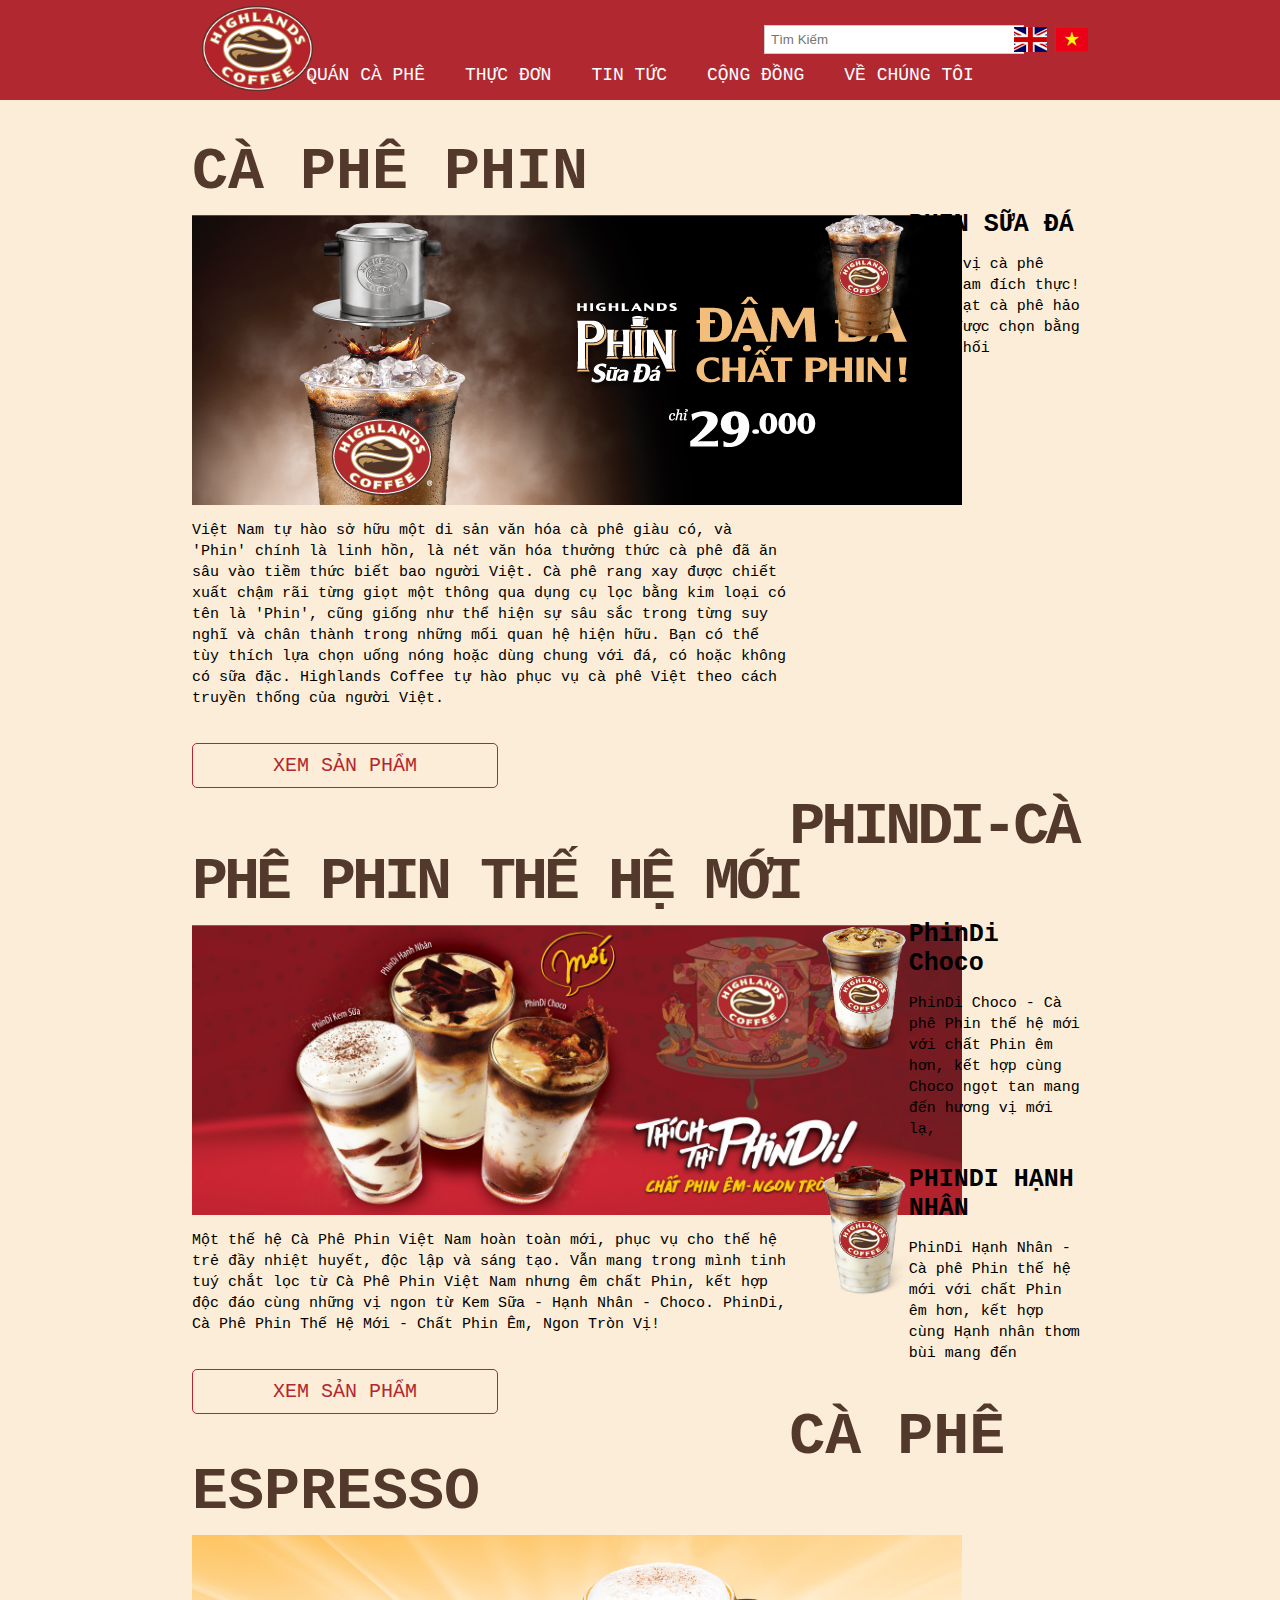
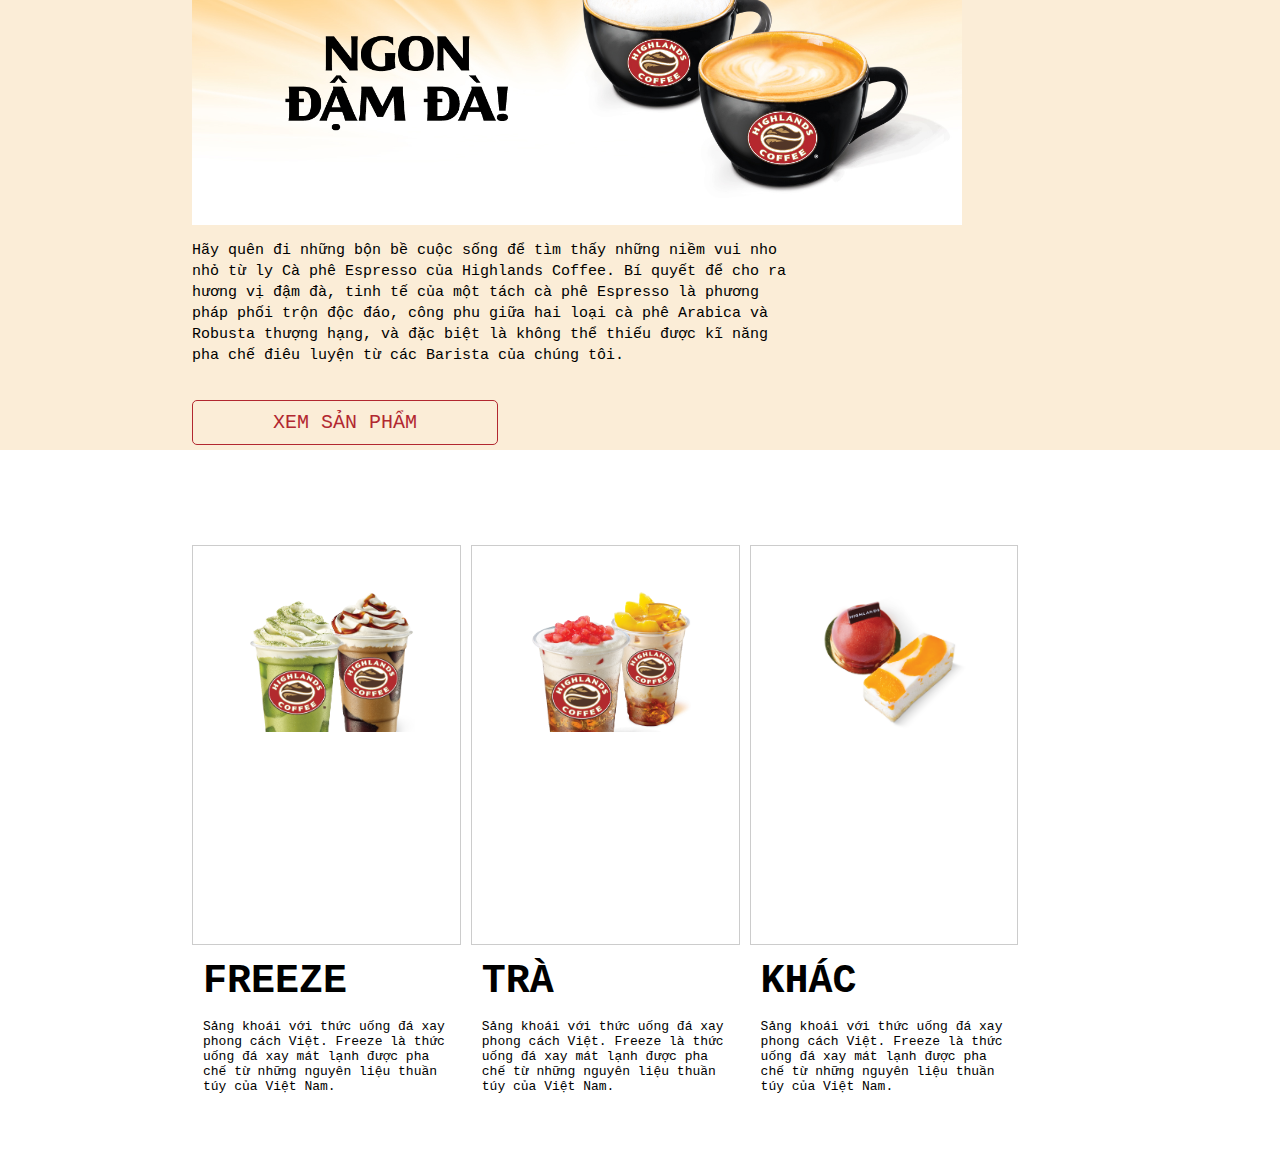
<file: ca-phe.html>
<!DOCTYPE html>
<html lang="en">
<head>
    <meta charset="UTF-8">
    <meta http-equiv="X-UA-Compatible" content="IE=edge">
    <meta name="viewport" content="width=device-width, initial-scale=1.0">
    <title>HighLand Coffe</title>
    <link rel="stylesheet" href="./accset/css/style.css">
    <link rel="stylesheet" href="./accset/themify-icons-font/themify-icons/themify-icons.css">
</head>
<body>
    <main>
        <header id="header">
            <div class="header-nav">
                <div class="logo">
                    <img src="./accset/img/1200px-Highlands_Coffee_logo.svg.png" width="111" height="85" alt="">
                </div>
                <div class="select">  
                    <button>
                        <input class="header-search" type="text" placeholder="Tìm Kiếm" >
                    </button>                                     
                </div>
                <div class="language">
                    <ul >
                        <li>
                            <a href="">
                                <img src="./accset/img/flag-en.jpg" alt="">
                            </a>
                        </li>
                        <li>
                            <a href="">
                                <img src="./accset/img/flag-vn.jpg" alt="">
                            </a>
                        </li>
                    </ul>
                </div>
                <div class="header-nav2">
                    <ul>
                        <li><a href="">Quán Cà Phê</a></li>
                        <li>
                            <a href="">Thực Đơn</a>
                            <ul class="subnav">
                                <li class="boder-seperate">
                                    <a href="" class="on">Coffe</a>
                                    <div class="selection">
                                        <p><a href="">Cà Phê Phin</a></p>
                                        <p><a href="">Cà Phê Sữa Đá</a></p>
                                        <p><a href="">Bạc Xỉu</a></p>
                                        <p><a href="">Cà Phê Cốt Dừa</a></p>
                                    </div>
                                </li>
                                <li>
                                    <a href="" class="on">Đồ Ăn</a>
                                    <div class="selection">
                                        <p><a href="">Bánh Kem Cheese</a></p>
                                        <p><a href="">Bông Lan Trứng Nướng</a></p>
                                        <p><a href="">Bánh Chân Trâu Đường Đen</a></p>
                                        <p><a href="">Cà Phê Cốt Dừa</a></p>
                                    </div>
                                </li>
                            </ul>
                        </li>
                        <li><a href="">Tin tức</a></li>
                        <li><a href="">Cộng Đồng</a></li>
                        <li><a href="">Về Chúng Tôi</a></li>
                    </ul>
                </div>
            </div>
        </header>
        <div id="content">
            <div class="menu-cafe">
                <div class="menu-content">
                    <div class="title">
                        <h2>CÀ PHÊ PHIN</h2>
                    </div>
                    <div class="img-infor">
                        <div class="menu-info-cafe">
                            <img src="./accset/img/menu-PSD-inside.jpg" alt="">
                            <div class="menu-about">
                                <p>Việt Nam tự hào sở hữu một di sản văn hóa cà phê giàu có, và 'Phin' chính là linh hồn, là nét văn hóa thưởng thức cà phê đã ăn sâu vào tiềm thức biết bao người Việt. Cà phê rang xay được chiết xuất chậm rãi từng giọt một thông qua dụng cụ lọc bằng kim loại có tên là 'Phin', cũng giống như thể hiện sự sâu sắc trong từng suy nghĩ và chân thành trong những mối quan hệ hiện hữu. Bạn có thể tùy thích lựa chọn uống nóng hoặc dùng chung với đá, có hoặc không có sữa đặc. Highlands Coffee tự hào phục vụ cà phê Việt theo cách truyền thống của người Việt.</p>
                            </div>
                            <div class="btn-menu">
                                <a href="">XEM SẢN PHẨM</a>
                            </div>
                        </div>
                    </div>
                    <div class="menu-sidebar">
                        <div class="item">
                            <a href=""><img class="hover-img"  src="./accset/img/270_crop_PHIN-SUA-DA.png" width="150" height="150" alt=""></a>
                        </div>
                        <div class="infor-sidebar">
                            <h3 class="h-left">PHIN SỮA ĐÁ</h3>
                            <div class="menu-about">
                                <p class="black">Hương vị cà phê Việt Nam đích thực! Từng hạt cà phê hảo hạng được chọn bằng tay, phối</p>
                            </div>
                        </div>
                    
                    </div>
                </div>
            </div>
            <div class="menu-cafe">
                <div class="menu-content">
                    <div class="title let-spc-4px">
                        <h2>PHINDI-CÀ PHÊ PHIN THẾ HỆ MỚI</h2>
                    </div>
                    <div class="img-infor">
                        <div class="menu-info-cafe">
                            <img src="./accset/img/HCO-7613-PHINDI-FINAL-WEB-BANNER-1606X606.jpg" width="770" height="290" alt="">
                            <div class="menu-about">
                                <p>Một thế hệ Cà Phê Phin Việt Nam hoàn toàn mới, phục vụ cho thế hệ trẻ đầy nhiệt huyết, độc lập và sáng tạo. Vẫn mang trong mình tinh tuý chắt lọc từ Cà Phê Phin Việt Nam nhưng êm chất Phin, kết hợp độc đáo cùng những vị ngon từ Kem Sữa - Hạnh Nhân - Choco. PhinDi, Cà Phê Phin Thế Hệ Mới - Chất Phin Êm, Ngon Tròn Vị!</p>
                            </div>
                            <div class="btn-menu">
                                <a href="">XEM SẢN PHẨM</a>
                            </div>
                        </div>
                    </div>
                    <div class="menu-sidebar">
                        <div class="item">
                            <a href=""><img class="hover-img" src="./accset/img/270_crop_phindi_choco_new.png" width="150" height="150" alt=""></a>
                        </div>
                        <div class="infor-sidebar">
                            <h3 class="h-left">PhinDi Choco</h3>
                            <div class="menu-about">
                                <p class="black">PhinDi Choco - Cà phê Phin thế hệ mới với chất Phin êm hơn, kết hợp cùng Choco ngọt tan mang đến hương vị mới lạ,</p>
                            </div>
                        </div>              
                    </div>
                    <div class="menu-sidebar">
                        <div class="item">
                            <a href="">

                                <img  class="hover-img"  src="./accset/img/270_crop_phindi_hanh_nhan_new.png" width="150" height="150" alt="">
                            </a>
                        </div>
                        <div class="infor-sidebar">
                            <h3 class="h-left">PHINDI HẠNH NHÂN</h3>
                            <div class="menu-about">
                                <p class="black">PhinDi Hạnh Nhân - Cà phê Phin thế hệ mới với chất Phin êm hơn, kết hợp cùng Hạnh nhân thơm bùi mang đến</p>
                            </div>
                        </div>              
                    </div>
                </div>
            </div>
            <div class="menu-content">
                <div class="title">
                    <h2>CÀ PHÊ ESPRESSO</h2>
                </div>
                <div class="img-infor">
                    <div class="menu-info-cafe">
                        <img src="./accset/img/menu-ESPRESSO-inside-2VN.jpg" width="770" height="290" alt="">
                        <div class="menu-about">
                            <p>Hãy quên đi những bộn bề cuộc sống để tìm thấy những niềm vui nho nhỏ từ ly Cà phê Espresso của Highlands Coffee. Bí quyết để cho ra hương vị đậm đà, tinh tế của một tách cà phê Espresso là phương pháp phối trộn độc đáo, công phu giữa hai loại cà phê Arabica và Robusta thượng hạng, và đặc biệt là không thể thiếu được kĩ năng pha chế điêu luyện từ các Barista của chúng tôi.</p>
                        </div>
                        
                        <div class="btn-menu">
                            <a href="">XEM SẢN PHẨM</a>
                            
                        </div>
                        

                    </div>
                    
                </div>
            </div>
        </div>
        <div id="options">
            <div class="list-options">
                <div class="col-third">
                    <div class="img-options">
                        <div class="img2">
                            <img  src="./accset/img/menu-FREEZE_1.png" alt="">
                        </div>
                    </div>
                    <div class="infor-options">
                        <a href="">
                            <h2>FREEZE</h2>
                        </a>
                        <p>Sảng khoái với thức uống đá xay phong cách Việt. Freeze là thức uống đá xay mát lạnh được pha chế từ những nguyên liệu thuần túy của Việt Nam.</p>
                    </div>
                </div>
                <div class="col-third">
                    <div class="img-options">
                        <div class="img2">
                            <img  src="./accset/img/menu-TEA_1.png" alt="">
                        </div>
                    </div>
                    <div class="infor-options">
                        <a href="">
                            <h2>TRÀ</h2>
                        </a>
                        <p>Sảng khoái với thức uống đá xay phong cách Việt. Freeze là thức uống đá xay mát lạnh được pha chế từ những nguyên liệu thuần túy của Việt Nam.</p>
                    </div>
                </div>
                <div class="col-third">
                    <div class="img-options">
                        <div class="img2">
                            <img  src="./accset/img/menu-OTHERS-3.jpg" alt="">
                        </div>
                    </div>
                    <div class="infor-options">
                        <a href="">
                            <h2>KHÁC</h2>
                        </a>
                        <p>Sảng khoái với thức uống đá xay phong cách Việt. Freeze là thức uống đá xay mát lạnh được pha chế từ những nguyên liệu thuần túy của Việt Nam.</p>
                    </div>
                </div>
                
            </div>
        </div>
    </main>
</body>
</file>
<file: accset/css/style.css>
*{
    padding: 0;
    margin: 0;
    box-sizing: border-box;
}
html{
    font-family: monospace;
}

.clear {
    clear: both;
}

body{
    height: auto;
    background-color: #ccc;
    position: relative;
}
header{
    position: relative;
    width: 100%;
    height: 100px;
    background-color: #b22830;
}

.white{
    color: white;
}
.fz40 {
    font-size: 40px;
}

.header-nav {
    width: 70%;
    height: 86px;
    margin: 0px auto;
    
}

.logo {
    padding: 6px    10px;
}

.header-nav2{
    position: relative;
    bottom: 42px;
    left: 50%;
    transform: translateX(-50%);
    
}
.header-nav2 > ul   > li {
    
    display: flex;
    
}

.header-nav2 > ul {
    display: flex;
    align-items: center;
    justify-content: center;
}

.header-nav2 > ul > li >   a {
    color: #fff;
    font-size: 18px;
    text-decoration: none;
    padding: 10px 20px;
    text-transform: uppercase;
}
.header-nav2 > ul > li:hover > a {
    background-color: #53382c ;
    animation:hoverNav2 ease 0.6s ;
}

.select{
    display: flex;
    position: absolute;
    top: 25px;
    right: 20%;
}

.select ul {
    display: flex;
}
.select li {
    display: inline-block;
    
}

.header-search {
    padding: 6px;
    width: 260px;
    border: 1px solid #ccc;
}

button {
    border: none;
}

.icon-search{
    /* position: absolute; */
    right: 0;
    padding: 8px;
}

.language{
   position: absolute;
   top: 27px;
   right: 15%;
}

.language li {
    display: inline-block;
}

@keyframes hoverNav2 {
    from {
        opacity: 0;
    }

    to{
        opacity: 1;
    }
}

.subnav {
    display: none;
    position: absolute;
    top: 0;
    right: 0;
    top: 100%;
    width: 100%;
    bottom: -40px;
    height: 300px;
    background-color: #53382ccc;
    box-shadow: 4px 10px 45px #000;
    animation: hoverNav2 ease 0.3s;
}

.header-nav2 li:hover .subnav {
    display: flex;
}

/* .subnav li  {
    margin: 10px 100px;
} */

.subnav li  a {
    color: darkorange;
}

.on{
    color: coral !important;
    height: 20px;
    font-size: 20px;
}

ul.subnav {
    text-align: center;
}

.subnav li {
    list-style-type: none;
    margin-top: 30px;
    width: 200px;
}

.subnav li a {
    color: #fff;
    text-decoration: none;
}

.subnav .selection p {
    padding: 10px 0px;
}

.selection > p:hover {
    /* margin-left: 15px ; */
    animation: pHover ease 1s ;
}

@keyframes pHover {
    from{
        margin-left: 10px;
    }
    to {
        padding-left: 15px;

    }
}
.boder-seperate{
    border-right: 2px solid rgb(178 40 48);
}
#slider .content1 .content-img1,
#slider .content .content-img {
    display: block;
    width: 100%;
    background-size: cover;
    border: 1px solid #000;
    animation: hoverNav2 ease 1s;
}
.content{
    position: relative;
}
.khampha-btn {
    position: absolute;
    bottom: 0;
    z-index: 1;
    right: 25%;
    bottom: 20%;
    background-color: #ffffff30;
    border: 1px solid #ccc;
    border-radius: 4px;
    padding: 10px 42px;
}

.khampha-btn2 a ,
.khampha-btn a {
    color: #fff;
    text-decoration: none;
}

.input-khampha{
    background-color: #ef000030;
}

.khampha-btn2{
    position: absolute;
    bottom: 0;
    z-index: 1;
    left: 18%;
    bottom: 20%;
    background-color: #ffffff30;
    border: 1px solid #ccc;
    border-radius: 4px;
    padding: 10px 42px;
}

.khampha-btn:hover , 
.khampha-btn2:hover {
    background-color: rgb(104, 110, 8);
}

.modal {
    position: fixed;
    top: 0;
    left: 0;
    right: 0;
    bottom: 0;
    background-color: rgba(180, 180, 180, 0.493);
    width: 100%;
    height: 100%;
    animation: hoverNav2  ease 0.3s;
}

@keyframes modalFacein {
    from{
        transform: translateY(-300px);
        /* transform: translateX(50%);
        left: 50%;
        transform: translateY(-300px); */
        opacity: 0;
    }

    to{
        /* transform: translateY(0); */
        opacity: 1;
        /* transform: translateX(0); */
        /* left: 50%; */


    }
}

.modal-content {
    background-color: #fff;
    width: 700px;
    height: 300px;
    position: absolute;
    transform: translateX(-50%);
    left: 50%;
    top:25%;
    border-radius: 5px;
    
}

.modal-content{
    animation: modalFacein ease 1s;
}

.modal-header {
    background-color: #b22830;
    height: 80px;
    border-radius: 5px;
}
#close{
    height: 30px;
}
.ti-close {
    
    color: #fff;
    float: right;
    padding: 5px 10px;
    font-size: 20px;
}

.close-modal {
    display: none;
}

#close:hover i {
    color: #000;
    cursor: pointer;
}
.modal .modal-heading{
    width: 700px;
    text-align: center;
    color: #fff;
    line-height: 50px;
    position: absolute;
}

li{
    list-style-type: none;
}

.modal .event {
    width: 700px;
}

.infor-voucher li {
    border: 1px solid #ccc;
    padding: 10px 30px;
    margin: 5px;
    background-color: #bd8b8b;
}

.infor-voucher {
    text-align: center;
    padding: 10px;
}

.modal .voucher {
    float: left;
    width: 50%;
    height: 220px;
    border-right: 2px solid #000;
}

.event .mail-gif{
    width: 50%;
    float: left;
    padding: 16px;
}

h4,
h3{
    padding-top: 10px;
    text-align: center;
}
.mail-gif .input-email,
.mail-gif .input-name {
    width: 318px;
    padding: 10px;
    border: 1px solid #ccc;
    margin-top: 5px;
}

.btn-send{
    display: block;
    background-color: #000;
    color: #fff;
    padding: 8px;
    margin-top: 5px;
}

.btn-send:hover {
    background-color: #ccc;
    color: #000;
    cursor: pointer;
    animation: hoverNav2 ease 0.3s;
}
.mail-heading{
    font-size: 18px;
    margin-top: -6px;
    background-color: #ccc;
    padding: 8px 10px;
    margin-top: -2px;
}

.icon-load {
    position: fixed;
    bottom: 0;
    right: 0;
    width: 50px;
    height: 50px;
    background-color: #fff;
    border-radius: 50%;
    text-align: center;
    margin: 20px;
}

.icon-load{
    padding: 10px;
    font-size: 26px;
    
}

a{
    text-decoration: none;
}

#go-header:hover .icon-load{
    width: 60px;
    height: 60px;
    border-radius: 50%;
    font-size: 30px;
}

.new-place {
    width: 50%;
    height: 485px;
    background: url(../img/homepage-STORE_1.jpg) center / cover no-repeat;
    text-align: center;
}
.content2 {
    height: 485px;
}

.pd20px{
    padding-top: 20px;
}

.infor-newplace{
    width: 50px;
}


/* CA-PHE . HTML*/
* {
    padding: 0;
    margin: 0;
    box-sizing: border-box;
}
img {
    display: flex;
}
#content {
    
    width: 100%;
    height: 1950px;
    background-color: #fbedd7;
}

.menu-cafe{
    padding: 45px 0px;
    width: 100%;
}

.menu-content {
    width: 70%;
    height: 565px;
    margin: 0px auto;
    /* width: 66,6666666px; */
}

.title {
    font-size: 40px;
    line-height: 55px;
    font-weight: normal;
    color: #53382c;
}
.menu-info-cafe{
    padding-top: 15px;
    justify-content: center;
}
.img-infor {
    width: 66.666666% !important;
    float: left;
}

.menu-about {
    padding: 15px 0px;
    font-size: 15px;
    line-height: 1.4;
}

.menu-about {
    /* color: #b22830; */
}

.btn-menu {
    padding: 30px 0px;

    /* text-align: center; */
}

.btn-menu a {
    padding: 10px 80px;
    background-color: #fff0;
    border: 1px solid #b22830;
    border-radius: 5px;
    color: #b22830;
    font-size: 20px;
    display: inline;
    
}

.menu-sidebar{
    width: 33.3333333%;
    float: left;
    
}
.item{
    width: 40%;
    float: left;
}
.infor-sidebar{
    width: 60%;
    float: left;
}

.h-left {
    text-align: left;
    font-size: 25px;
}

.black {
    color: #000 !important;
}

.let-spc-4px{
    letter-spacing: -4px;
}

.hover-img:hover {
    transform: scale(1.2) ;
    cursor: pointer; 
    transition: 0.3s;
}

.btn-menu:hover a {
    background-color: #b22830;
    color: #fff;
    transition: 0.3s;
}

#options {
    background-color: #fff;
    width: 100%;
    height: 700px;
}

#options .list-options {
    width: 70%;
    /* background-color: #53382c; */
    height: 400px;
    margin: 0px auto;

}

.col-third {
    width:30%;
    float: left;
    height: 100%;
    padding-left: 10px;
    margin-right: 10px;
    border: 1px solid #ccc;
}

#options{

    padding: 95px 0px;
}
#options .list-options{
    
}
#options .img-options{
    position: relative;
    height: 100%;
}
#options img {
    position: absolute;
    width: 100%;
    padding: 45px;
    display: block;

}

.img2 {
    display: block;
}

#options .infor-options {
    display: block;
}

.infor-options h2{
    font-size: 40px;
    padding: 15px 0px;
}

.infor-options a {
    color: #000;
}

.infor-options:hover a {
    color: #b22830;
    transition: ease 1.2s;
}
</file>
<file: accset/themify-icons-font/themify-icons/themify-icons.css>
@font-face {
	font-family: 'themify';
	src:url('fonts/themify.eot?-fvbane');
	src:url('fonts/themify.eot?#iefix-fvbane') format('embedded-opentype'),
		url('fonts/themify.woff?-fvbane') format('woff'),
		url('fonts/themify.ttf?-fvbane') format('truetype'),
		url('fonts/themify.svg?-fvbane#themify') format('svg');
	font-weight: normal;
	font-style: normal;
}

[class^="ti-"], [class*=" ti-"] {
	font-family: 'themify';
	speak: none;
	font-style: normal;
	font-weight: normal;
	font-variant: normal;
	text-transform: none;
	line-height: 1;

	/* Better Font Rendering =========== */
	-webkit-font-smoothing: antialiased;
	-moz-osx-font-smoothing: grayscale;
}

.ti-wand:before {
	content: "\e600";
}
.ti-volume:before {
	content: "\e601";
}
.ti-user:before {
	content: "\e602";
}
.ti-unlock:before {
	content: "\e603";
}
.ti-unlink:before {
	content: "\e604";
}
.ti-trash:before {
	content: "\e605";
}
.ti-thought:before {
	content: "\e606";
}
.ti-target:before {
	content: "\e607";
}
.ti-tag:before {
	content: "\e608";
}
.ti-tablet:before {
	content: "\e609";
}
.ti-star:before {
	content: "\e60a";
}
.ti-spray:before {
	content: "\e60b";
}
.ti-signal:before {
	content: "\e60c";
}
.ti-shopping-cart:before {
	content: "\e60d";
}
.ti-shopping-cart-full:before {
	content: "\e60e";
}
.ti-settings:before {
	content: "\e60f";
}
.ti-search:before {
	content: "\e610";
}
.ti-zoom-in:before {
	content: "\e611";
}
.ti-zoom-out:before {
	content: "\e612";
}
.ti-cut:before {
	content: "\e613";
}
.ti-ruler:before {
	content: "\e614";
}
.ti-ruler-pencil:before {
	content: "\e615";
}
.ti-ruler-alt:before {
	content: "\e616";
}
.ti-bookmark:before {
	content: "\e617";
}
.ti-bookmark-alt:before {
	content: "\e618";
}
.ti-reload:before {
	content: "\e619";
}
.ti-plus:before {
	content: "\e61a";
}
.ti-pin:before {
	content: "\e61b";
}
.ti-pencil:before {
	content: "\e61c";
}
.ti-pencil-alt:before {
	content: "\e61d";
}
.ti-paint-roller:before {
	content: "\e61e";
}
.ti-paint-bucket:before {
	content: "\e61f";
}
.ti-na:before {
	content: "\e620";
}
.ti-mobile:before {
	content: "\e621";
}
.ti-minus:before {
	content: "\e622";
}
.ti-medall:before {
	content: "\e623";
}
.ti-medall-alt:before {
	content: "\e624";
}
.ti-marker:before {
	content: "\e625";
}
.ti-marker-alt:before {
	content: "\e626";
}
.ti-arrow-up:before {
	content: "\e627";
}
.ti-arrow-right:before {
	content: "\e628";
}
.ti-arrow-left:before {
	content: "\e629";
}
.ti-arrow-down:before {
	content: "\e62a";
}
.ti-lock:before {
	content: "\e62b";
}
.ti-location-arrow:before {
	content: "\e62c";
}
.ti-link:before {
	content: "\e62d";
}
.ti-layout:before {
	content: "\e62e";
}
.ti-layers:before {
	content: "\e62f";
}
.ti-layers-alt:before {
	content: "\e630";
}
.ti-key:before {
	content: "\e631";
}
.ti-import:before {
	content: "\e632";
}
.ti-image:before {
	content: "\e633";
}
.ti-heart:before {
	content: "\e634";
}
.ti-heart-broken:before {
	content: "\e635";
}
.ti-hand-stop:before {
	content: "\e636";
}
.ti-hand-open:before {
	content: "\e637";
}
.ti-hand-drag:before {
	content: "\e638";
}
.ti-folder:before {
	content: "\e639";
}
.ti-flag:before {
	content: "\e63a";
}
.ti-flag-alt:before {
	content: "\e63b";
}
.ti-flag-alt-2:before {
	content: "\e63c";
}
.ti-eye:before {
	content: "\e63d";
}
.ti-export:before {
	content: "\e63e";
}
.ti-exchange-vertical:before {
	content: "\e63f";
}
.ti-desktop:before {
	content: "\e640";
}
.ti-cup:before {
	content: "\e641";
}
.ti-crown:before {
	content: "\e642";
}
.ti-comments:before {
	content: "\e643";
}
.ti-comment:before {
	content: "\e644";
}
.ti-comment-alt:before {
	content: "\e645";
}
.ti-close:before {
	content: "\e646";
}
.ti-clip:before {
	content: "\e647";
}
.ti-angle-up:before {
	content: "\e648";
}
.ti-angle-right:before {
	content: "\e649";
}
.ti-angle-left:before {
	content: "\e64a";
}
.ti-angle-down:before {
	content: "\e64b";
}
.ti-check:before {
	content: "\e64c";
}
.ti-check-box:before {
	content: "\e64d";
}
.ti-camera:before {
	content: "\e64e";
}
.ti-announcement:before {
	content: "\e64f";
}
.ti-brush:before {
	content: "\e650";
}
.ti-briefcase:before {
	content: "\e651";
}
.ti-bolt:before {
	content: "\e652";
}
.ti-bolt-alt:before {
	content: "\e653";
}
.ti-blackboard:before {
	content: "\e654";
}
.ti-bag:before {
	content: "\e655";
}
.ti-move:before {
	content: "\e656";
}
.ti-arrows-vertical:before {
	content: "\e657";
}
.ti-arrows-horizontal:before {
	content: "\e658";
}
.ti-fullscreen:before {
	content: "\e659";
}
.ti-arrow-top-right:before {
	content: "\e65a";
}
.ti-arrow-top-left:before {
	content: "\e65b";
}
.ti-arrow-circle-up:before {
	content: "\e65c";
}
.ti-arrow-circle-right:before {
	content: "\e65d";
}
.ti-arrow-circle-left:before {
	content: "\e65e";
}
.ti-arrow-circle-down:before {
	content: "\e65f";
}
.ti-angle-double-up:before {
	content: "\e660";
}
.ti-angle-double-right:before {
	content: "\e661";
}
.ti-angle-double-left:before {
	content: "\e662";
}
.ti-angle-double-down:before {
	content: "\e663";
}
.ti-zip:before {
	content: "\e664";
}
.ti-world:before {
	content: "\e665";
}
.ti-wheelchair:before {
	content: "\e666";
}
.ti-view-list:before {
	content: "\e667";
}
.ti-view-list-alt:before {
	content: "\e668";
}
.ti-view-grid:before {
	content: "\e669";
}
.ti-uppercase:before {
	content: "\e66a";
}
.ti-upload:before {
	content: "\e66b";
}
.ti-underline:before {
	content: "\e66c";
}
.ti-truck:before {
	content: "\e66d";
}
.ti-timer:before {
	content: "\e66e";
}
.ti-ticket:before {
	content: "\e66f";
}
.ti-thumb-up:before {
	content: "\e670";
}
.ti-thumb-down:before {
	content: "\e671";
}
.ti-text:before {
	content: "\e672";
}
.ti-stats-up:before {
	content: "\e673";
}
.ti-stats-down:before {
	content: "\e674";
}
.ti-split-v:before {
	content: "\e675";
}
.ti-split-h:before {
	content: "\e676";
}
.ti-smallcap:before {
	content: "\e677";
}
.ti-shine:before {
	content: "\e678";
}
.ti-shift-right:before {
	content: "\e679";
}
.ti-shift-left:before {
	content: "\e67a";
}
.ti-shield:before {
	content: "\e67b";
}
.ti-notepad:before {
	content: "\e67c";
}
.ti-server:before {
	content: "\e67d";
}
.ti-quote-right:before {
	content: "\e67e";
}
.ti-quote-left:before {
	content: "\e67f";
}
.ti-pulse:before {
	content: "\e680";
}
.ti-printer:before {
	content: "\e681";
}
.ti-power-off:before {
	content: "\e682";
}
.ti-plug:before {
	content: "\e683";
}
.ti-pie-chart:before {
	content: "\e684";
}
.ti-paragraph:before {
	content: "\e685";
}
.ti-panel:before {
	content: "\e686";
}
.ti-package:before {
	content: "\e687";
}
.ti-music:before {
	content: "\e688";
}
.ti-music-alt:before {
	content: "\e689";
}
.ti-mouse:before {
	content: "\e68a";
}
.ti-mouse-alt:before {
	content: "\e68b";
}
.ti-money:before {
	content: "\e68c";
}
.ti-microphone:before {
	content: "\e68d";
}
.ti-menu:before {
	content: "\e68e";
}
.ti-menu-alt:before {
	content: "\e68f";
}
.ti-map:before {
	content: "\e690";
}
.ti-map-alt:before {
	content: "\e691";
}
.ti-loop:before {
	content: "\e692";
}
.ti-location-pin:before {
	content: "\e693";
}
.ti-list:before {
	content: "\e694";
}
.ti-light-bulb:before {
	content: "\e695";
}
.ti-Italic:before {
	content: "\e696";
}
.ti-info:before {
	content: "\e697";
}
.ti-infinite:before {
	content: "\e698";
}
.ti-id-badge:before {
	content: "\e699";
}
.ti-hummer:before {
	content: "\e69a";
}
.ti-home:before {
	content: "\e69b";
}
.ti-help:before {
	content: "\e69c";
}
.ti-headphone:before {
	content: "\e69d";
}
.ti-harddrives:before {
	content: "\e69e";
}
.ti-harddrive:before {
	content: "\e69f";
}
.ti-gift:before {
	content: "\e6a0";
}
.ti-game:before {
	content: "\e6a1";
}
.ti-filter:before {
	content: "\e6a2";
}
.ti-files:before {
	content: "\e6a3";
}
.ti-file:before {
	content: "\e6a4";
}
.ti-eraser:before {
	content: "\e6a5";
}
.ti-envelope:before {
	content: "\e6a6";
}
.ti-download:before {
	content: "\e6a7";
}
.ti-direction:before {
	content: "\e6a8";
}
.ti-direction-alt:before {
	content: "\e6a9";
}
.ti-dashboard:before {
	content: "\e6aa";
}
.ti-control-stop:before {
	content: "\e6ab";
}
.ti-control-shuffle:before {
	content: "\e6ac";
}
.ti-control-play:before {
	content: "\e6ad";
}
.ti-control-pause:before {
	content: "\e6ae";
}
.ti-control-forward:before {
	content: "\e6af";
}
.ti-control-backward:before {
	content: "\e6b0";
}
.ti-cloud:before {
	content: "\e6b1";
}
.ti-cloud-up:before {
	content: "\e6b2";
}
.ti-cloud-down:before {
	content: "\e6b3";
}
.ti-clipboard:before {
	content: "\e6b4";
}
.ti-car:before {
	content: "\e6b5";
}
.ti-calendar:before {
	content: "\e6b6";
}
.ti-book:before {
	content: "\e6b7";
}
.ti-bell:before {
	content: "\e6b8";
}
.ti-basketball:before {
	content: "\e6b9";
}
.ti-bar-chart:before {
	content: "\e6ba";
}
.ti-bar-chart-alt:before {
	content: "\e6bb";
}
.ti-back-right:before {
	content: "\e6bc";
}
.ti-back-left:before {
	content: "\e6bd";
}
.ti-arrows-corner:before {
	content: "\e6be";
}
.ti-archive:before {
	content: "\e6bf";
}
.ti-anchor:before {
	content: "\e6c0";
}
.ti-align-right:before {
	content: "\e6c1";
}
.ti-align-left:before {
	content: "\e6c2";
}
.ti-align-justify:before {
	content: "\e6c3";
}
.ti-align-center:before {
	content: "\e6c4";
}
.ti-alert:before {
	content: "\e6c5";
}
.ti-alarm-clock:before {
	content: "\e6c6";
}
.ti-agenda:before {
	content: "\e6c7";
}
.ti-write:before {
	content: "\e6c8";
}
.ti-window:before {
	content: "\e6c9";
}
.ti-widgetized:before {
	content: "\e6ca";
}
.ti-widget:before {
	content: "\e6cb";
}
.ti-widget-alt:before {
	content: "\e6cc";
}
.ti-wallet:before {
	content: "\e6cd";
}
.ti-video-clapper:before {
	content: "\e6ce";
}
.ti-video-camera:before {
	content: "\e6cf";
}
.ti-vector:before {
	content: "\e6d0";
}
.ti-themify-logo:before {
	content: "\e6d1";
}
.ti-themify-favicon:before {
	content: "\e6d2";
}
.ti-themify-favicon-alt:before {
	content: "\e6d3";
}
.ti-support:before {
	content: "\e6d4";
}
.ti-stamp:before {
	content: "\e6d5";
}
.ti-split-v-alt:before {
	content: "\e6d6";
}
.ti-slice:before {
	content: "\e6d7";
}
.ti-shortcode:before {
	content: "\e6d8";
}
.ti-shift-right-alt:before {
	content: "\e6d9";
}
.ti-shift-left-alt:before {
	content: "\e6da";
}
.ti-ruler-alt-2:before {
	content: "\e6db";
}
.ti-receipt:before {
	content: "\e6dc";
}
.ti-pin2:before {
	content: "\e6dd";
}
.ti-pin-alt:before {
	content: "\e6de";
}
.ti-pencil-alt2:before {
	content: "\e6df";
}
.ti-palette:before {
	content: "\e6e0";
}
.ti-more:before {
	content: "\e6e1";
}
.ti-more-alt:before {
	content: "\e6e2";
}
.ti-microphone-alt:before {
	content: "\e6e3";
}
.ti-magnet:before {
	content: "\e6e4";
}
.ti-line-double:before {
	content: "\e6e5";
}
.ti-line-dotted:before {
	content: "\e6e6";
}
.ti-line-dashed:before {
	content: "\e6e7";
}
.ti-layout-width-full:before {
	content: "\e6e8";
}
.ti-layout-width-default:before {
	content: "\e6e9";
}
.ti-layout-width-default-alt:before {
	content: "\e6ea";
}
.ti-layout-tab:before {
	content: "\e6eb";
}
.ti-layout-tab-window:before {
	content: "\e6ec";
}
.ti-layout-tab-v:before {
	content: "\e6ed";
}
.ti-layout-tab-min:before {
	content: "\e6ee";
}
.ti-layout-slider:before {
	content: "\e6ef";
}
.ti-layout-slider-alt:before {
	content: "\e6f0";
}
.ti-layout-sidebar-right:before {
	content: "\e6f1";
}
.ti-layout-sidebar-none:before {
	content: "\e6f2";
}
.ti-layout-sidebar-left:before {
	content: "\e6f3";
}
.ti-layout-placeholder:before {
	content: "\e6f4";
}
.ti-layout-menu:before {
	content: "\e6f5";
}
.ti-layout-menu-v:before {
	content: "\e6f6";
}
.ti-layout-menu-separated:before {
	content: "\e6f7";
}
.ti-layout-menu-full:before {
	content: "\e6f8";
}
.ti-layout-media-right-alt:before {
	content: "\e6f9";
}
.ti-layout-media-right:before {
	content: "\e6fa";
}
.ti-layout-media-overlay:before {
	content: "\e6fb";
}
.ti-layout-media-overlay-alt:before {
	content: "\e6fc";
}
.ti-layout-media-overlay-alt-2:before {
	content: "\e6fd";
}
.ti-layout-media-left-alt:before {
	content: "\e6fe";
}
.ti-layout-media-left:before {
	content: "\e6ff";
}
.ti-layout-media-center-alt:before {
	content: "\e700";
}
.ti-layout-media-center:before {
	content: "\e701";
}
.ti-layout-list-thumb:before {
	content: "\e702";
}
.ti-layout-list-thumb-alt:before {
	content: "\e703";
}
.ti-layout-list-post:before {
	content: "\e704";
}
.ti-layout-list-large-image:before {
	content: "\e705";
}
.ti-layout-line-solid:before {
	content: "\e706";
}
.ti-layout-grid4:before {
	content: "\e707";
}
.ti-layout-grid3:before {
	content: "\e708";
}
.ti-layout-grid2:before {
	content: "\e709";
}
.ti-layout-grid2-thumb:before {
	content: "\e70a";
}
.ti-layout-cta-right:before {
	content: "\e70b";
}
.ti-layout-cta-left:before {
	content: "\e70c";
}
.ti-layout-cta-center:before {
	content: "\e70d";
}
.ti-layout-cta-btn-right:before {
	content: "\e70e";
}
.ti-layout-cta-btn-left:before {
	content: "\e70f";
}
.ti-layout-column4:before {
	content: "\e710";
}
.ti-layout-column3:before {
	content: "\e711";
}
.ti-layout-column2:before {
	content: "\e712";
}
.ti-layout-accordion-separated:before {
	content: "\e713";
}
.ti-layout-accordion-merged:before {
	content: "\e714";
}
.ti-layout-accordion-list:before {
	content: "\e715";
}
.ti-ink-pen:before {
	content: "\e716";
}
.ti-info-alt:before {
	content: "\e717";
}
.ti-help-alt:before {
	content: "\e718";
}
.ti-headphone-alt:before {
	content: "\e719";
}
.ti-hand-point-up:before {
	content: "\e71a";
}
.ti-hand-point-right:before {
	content: "\e71b";
}
.ti-hand-point-left:before {
	content: "\e71c";
}
.ti-hand-point-down:before {
	content: "\e71d";
}
.ti-gallery:before {
	content: "\e71e";
}
.ti-face-smile:before {
	content: "\e71f";
}
.ti-face-sad:before {
	content: "\e720";
}
.ti-credit-card:before {
	content: "\e721";
}
.ti-control-skip-forward:before {
	content: "\e722";
}
.ti-control-skip-backward:before {
	content: "\e723";
}
.ti-control-record:before {
	content: "\e724";
}
.ti-control-eject:before {
	content: "\e725";
}
.ti-comments-smiley:before {
	content: "\e726";
}
.ti-brush-alt:before {
	content: "\e727";
}
.ti-youtube:before {
	content: "\e728";
}
.ti-vimeo:before {
	content: "\e729";
}
.ti-twitter:before {
	content: "\e72a";
}
.ti-time:before {
	content: "\e72b";
}
.ti-tumblr:before {
	content: "\e72c";
}
.ti-skype:before {
	content: "\e72d";
}
.ti-share:before {
	content: "\e72e";
}
.ti-share-alt:before {
	content: "\e72f";
}
.ti-rocket:before {
	content: "\e730";
}
.ti-pinterest:before {
	content: "\e731";
}
.ti-new-window:before {
	content: "\e732";
}
.ti-microsoft:before {
	content: "\e733";
}
.ti-list-ol:before {
	content: "\e734";
}
.ti-linkedin:before {
	content: "\e735";
}
.ti-layout-sidebar-2:before {
	content: "\e736";
}
.ti-layout-grid4-alt:before {
	content: "\e737";
}
.ti-layout-grid3-alt:before {
	content: "\e738";
}
.ti-layout-grid2-alt:before {
	content: "\e739";
}
.ti-layout-column4-alt:before {
	content: "\e73a";
}
.ti-layout-column3-alt:before {
	content: "\e73b";
}
.ti-layout-column2-alt:before {
	content: "\e73c";
}
.ti-instagram:before {
	content: "\e73d";
}
.ti-google:before {
	content: "\e73e";
}
.ti-github:before {
	content: "\e73f";
}
.ti-flickr:before {
	content: "\e740";
}
.ti-facebook:before {
	content: "\e741";
}
.ti-dropbox:before {
	content: "\e742";
}
.ti-dribbble:before {
	content: "\e743";
}
.ti-apple:before {
	content: "\e744";
}
.ti-android:before {
	content: "\e745";
}
.ti-save:before {
	content: "\e746";
}
.ti-save-alt:before {
	content: "\e747";
}
.ti-yahoo:before {
	content: "\e748";
}
.ti-wordpress:before {
	content: "\e749";
}
.ti-vimeo-alt:before {
	content: "\e74a";
}
.ti-twitter-alt:before {
	content: "\e74b";
}
.ti-tumblr-alt:before {
	content: "\e74c";
}
.ti-trello:before {
	content: "\e74d";
}
.ti-stack-overflow:before {
	content: "\e74e";
}
.ti-soundcloud:before {
	content: "\e74f";
}
.ti-sharethis:before {
	content: "\e750";
}
.ti-sharethis-alt:before {
	content: "\e751";
}
.ti-reddit:before {
	content: "\e752";
}
.ti-pinterest-alt:before {
	content: "\e753";
}
.ti-microsoft-alt:before {
	content: "\e754";
}
.ti-linux:before {
	content: "\e755";
}
.ti-jsfiddle:before {
	content: "\e756";
}
.ti-joomla:before {
	content: "\e757";
}
.ti-html5:before {
	content: "\e758";
}
.ti-flickr-alt:before {
	content: "\e759";
}
.ti-email:before {
	content: "\e75a";
}
.ti-drupal:before {
	content: "\e75b";
}
.ti-dropbox-alt:before {
	content: "\e75c";
}
.ti-css3:before {
	content: "\e75d";
}
.ti-rss:before {
	content: "\e75e";
}
.ti-rss-alt:before {
	content: "\e75f";
}
</file>
<file: accset/themify-icons-font/themify-icons/demo-files/demo.css>
body {
	font: normal 1em/1.5em Arial, Helvetica, sans-serif;
	max-width: 90%;
	margin: 30px auto 0;
}
h1, h3 {
	font-weight: normal;
}
h3 {
	font-size: 1.4;
	text-transform: uppercase;
	letter-spacing: 1px;
}

.icon-section {
	margin: 0 0 3em;
	clear: both;
	overflow: hidden;
}
.icon-container {
	width: 240px; 
	padding: .7em 0;
	float: left; 
	position: relative;
	text-align: left;
}
.icon-container [class^="ti-"], 
.icon-container [class*=" ti-"] {
	color: #000;
	position: absolute;
	margin-top: 3px;
	transition: .3s;
}
.icon-container:hover [class^="ti-"],
.icon-container:hover [class*=" ti-"] {
	font-size: 2.2em;
	margin-top: -5px;
}
.icon-container:hover .icon-name {
	color: #000;
}
.icon-name {
	color: #aaa;
	margin-left: 35px;
	font-size: .8em;
	transition: .3s;
}
.icon-container:hover .icon-name {
	margin-left: 45px;
}
</file>
<file: accset/themify-icons-font/themify-icons/ie7/ie7.css>
.ti-wand {
	*zoom: expression(this.runtimeStyle['zoom'] = '1', this.innerHTML = '&#xe600;');
}
.ti-volume {
	*zoom: expression(this.runtimeStyle['zoom'] = '1', this.innerHTML = '&#xe601;');
}
.ti-user {
	*zoom: expression(this.runtimeStyle['zoom'] = '1', this.innerHTML = '&#xe602;');
}
.ti-unlock {
	*zoom: expression(this.runtimeStyle['zoom'] = '1', this.innerHTML = '&#xe603;');
}
.ti-unlink {
	*zoom: expression(this.runtimeStyle['zoom'] = '1', this.innerHTML = '&#xe604;');
}
.ti-trash {
	*zoom: expression(this.runtimeStyle['zoom'] = '1', this.innerHTML = '&#xe605;');
}
.ti-thought {
	*zoom: expression(this.runtimeStyle['zoom'] = '1', this.innerHTML = '&#xe606;');
}
.ti-target {
	*zoom: expression(this.runtimeStyle['zoom'] = '1', this.innerHTML = '&#xe607;');
}
.ti-tag {
	*zoom: expression(this.runtimeStyle['zoom'] = '1', this.innerHTML = '&#xe608;');
}
.ti-tablet {
	*zoom: expression(this.runtimeStyle['zoom'] = '1', this.innerHTML = '&#xe609;');
}
.ti-star {
	*zoom: expression(this.runtimeStyle['zoom'] = '1', this.innerHTML = '&#xe60a;');
}
.ti-spray {
	*zoom: expression(this.runtimeStyle['zoom'] = '1', this.innerHTML = '&#xe60b;');
}
.ti-signal {
	*zoom: expression(this.runtimeStyle['zoom'] = '1', this.innerHTML = '&#xe60c;');
}
.ti-shopping-cart {
	*zoom: expression(this.runtimeStyle['zoom'] = '1', this.innerHTML = '&#xe60d;');
}
.ti-shopping-cart-full {
	*zoom: expression(this.runtimeStyle['zoom'] = '1', this.innerHTML = '&#xe60e;');
}
.ti-settings {
	*zoom: expression(this.runtimeStyle['zoom'] = '1', this.innerHTML = '&#xe60f;');
}
.ti-search {
	*zoom: expression(this.runtimeStyle['zoom'] = '1', this.innerHTML = '&#xe610;');
}
.ti-zoom-in {
	*zoom: expression(this.runtimeStyle['zoom'] = '1', this.innerHTML = '&#xe611;');
}
.ti-zoom-out {
	*zoom: expression(this.runtimeStyle['zoom'] = '1', this.innerHTML = '&#xe612;');
}
.ti-cut {
	*zoom: expression(this.runtimeStyle['zoom'] = '1', this.innerHTML = '&#xe613;');
}
.ti-ruler {
	*zoom: expression(this.runtimeStyle['zoom'] = '1', this.innerHTML = '&#xe614;');
}
.ti-ruler-pencil {
	*zoom: expression(this.runtimeStyle['zoom'] = '1', this.innerHTML = '&#xe615;');
}
.ti-ruler-alt {
	*zoom: expression(this.runtimeStyle['zoom'] = '1', this.innerHTML = '&#xe616;');
}
.ti-bookmark {
	*zoom: expression(this.runtimeStyle['zoom'] = '1', this.innerHTML = '&#xe617;');
}
.ti-bookmark-alt {
	*zoom: expression(this.runtimeStyle['zoom'] = '1', this.innerHTML = '&#xe618;');
}
.ti-reload {
	*zoom: expression(this.runtimeStyle['zoom'] = '1', this.innerHTML = '&#xe619;');
}
.ti-plus {
	*zoom: expression(this.runtimeStyle['zoom'] = '1', this.innerHTML = '&#xe61a;');
}
.ti-pin {
	*zoom: expression(this.runtimeStyle['zoom'] = '1', this.innerHTML = '&#xe61b;');
}
.ti-pencil {
	*zoom: expression(this.runtimeStyle['zoom'] = '1', this.innerHTML = '&#xe61c;');
}
.ti-pencil-alt {
	*zoom: expression(this.runtimeStyle['zoom'] = '1', this.innerHTML = '&#xe61d;');
}
.ti-paint-roller {
	*zoom: expression(this.runtimeStyle['zoom'] = '1', this.innerHTML = '&#xe61e;');
}
.ti-paint-bucket {
	*zoom: expression(this.runtimeStyle['zoom'] = '1', this.innerHTML = '&#xe61f;');
}
.ti-na {
	*zoom: expression(this.runtimeStyle['zoom'] = '1', this.innerHTML = '&#xe620;');
}
.ti-mobile {
	*zoom: expression(this.runtimeStyle['zoom'] = '1', this.innerHTML = '&#xe621;');
}
.ti-minus {
	*zoom: expression(this.runtimeStyle['zoom'] = '1', this.innerHTML = '&#xe622;');
}
.ti-medall {
	*zoom: expression(this.runtimeStyle['zoom'] = '1', this.innerHTML = '&#xe623;');
}
.ti-medall-alt {
	*zoom: expression(this.runtimeStyle['zoom'] = '1', this.innerHTML = '&#xe624;');
}
.ti-marker {
	*zoom: expression(this.runtimeStyle['zoom'] = '1', this.innerHTML = '&#xe625;');
}
.ti-marker-alt {
	*zoom: expression(this.runtimeStyle['zoom'] = '1', this.innerHTML = '&#xe626;');
}
.ti-arrow-up {
	*zoom: expression(this.runtimeStyle['zoom'] = '1', this.innerHTML = '&#xe627;');
}
.ti-arrow-right {
	*zoom: expression(this.runtimeStyle['zoom'] = '1', this.innerHTML = '&#xe628;');
}
.ti-arrow-left {
	*zoom: expression(this.runtimeStyle['zoom'] = '1', this.innerHTML = '&#xe629;');
}
.ti-arrow-down {
	*zoom: expression(this.runtimeStyle['zoom'] = '1', this.innerHTML = '&#xe62a;');
}
.ti-lock {
	*zoom: expression(this.runtimeStyle['zoom'] = '1', this.innerHTML = '&#xe62b;');
}
.ti-location-arrow {
	*zoom: expression(this.runtimeStyle['zoom'] = '1', this.innerHTML = '&#xe62c;');
}
.ti-link {
	*zoom: expression(this.runtimeStyle['zoom'] = '1', this.innerHTML = '&#xe62d;');
}
.ti-layout {
	*zoom: expression(this.runtimeStyle['zoom'] = '1', this.innerHTML = '&#xe62e;');
}
.ti-layers {
	*zoom: expression(this.runtimeStyle['zoom'] = '1', this.innerHTML = '&#xe62f;');
}
.ti-layers-alt {
	*zoom: expression(this.runtimeStyle['zoom'] = '1', this.innerHTML = '&#xe630;');
}
.ti-key {
	*zoom: expression(this.runtimeStyle['zoom'] = '1', this.innerHTML = '&#xe631;');
}
.ti-import {
	*zoom: expression(this.runtimeStyle['zoom'] = '1', this.innerHTML = '&#xe632;');
}
.ti-image {
	*zoom: expression(this.runtimeStyle['zoom'] = '1', this.innerHTML = '&#xe633;');
}
.ti-heart {
	*zoom: expression(this.runtimeStyle['zoom'] = '1', this.innerHTML = '&#xe634;');
}
.ti-heart-broken {
	*zoom: expression(this.runtimeStyle['zoom'] = '1', this.innerHTML = '&#xe635;');
}
.ti-hand-stop {
	*zoom: expression(this.runtimeStyle['zoom'] = '1', this.innerHTML = '&#xe636;');
}
.ti-hand-open {
	*zoom: expression(this.runtimeStyle['zoom'] = '1', this.innerHTML = '&#xe637;');
}
.ti-hand-drag {
	*zoom: expression(this.runtimeStyle['zoom'] = '1', this.innerHTML = '&#xe638;');
}
.ti-folder {
	*zoom: expression(this.runtimeStyle['zoom'] = '1', this.innerHTML = '&#xe639;');
}
.ti-flag {
	*zoom: expression(this.runtimeStyle['zoom'] = '1', this.innerHTML = '&#xe63a;');
}
.ti-flag-alt {
	*zoom: expression(this.runtimeStyle['zoom'] = '1', this.innerHTML = '&#xe63b;');
}
.ti-flag-alt-2 {
	*zoom: expression(this.runtimeStyle['zoom'] = '1', this.innerHTML = '&#xe63c;');
}
.ti-eye {
	*zoom: expression(this.runtimeStyle['zoom'] = '1', this.innerHTML = '&#xe63d;');
}
.ti-export {
	*zoom: expression(this.runtimeStyle['zoom'] = '1', this.innerHTML = '&#xe63e;');
}
.ti-exchange-vertical {
	*zoom: expression(this.runtimeStyle['zoom'] = '1', this.innerHTML = '&#xe63f;');
}
.ti-desktop {
	*zoom: expression(this.runtimeStyle['zoom'] = '1', this.innerHTML = '&#xe640;');
}
.ti-cup {
	*zoom: expression(this.runtimeStyle['zoom'] = '1', this.innerHTML = '&#xe641;');
}
.ti-crown {
	*zoom: expression(this.runtimeStyle['zoom'] = '1', this.innerHTML = '&#xe642;');
}
.ti-comments {
	*zoom: expression(this.runtimeStyle['zoom'] = '1', this.innerHTML = '&#xe643;');
}
.ti-comment {
	*zoom: expression(this.runtimeStyle['zoom'] = '1', this.innerHTML = '&#xe644;');
}
.ti-comment-alt {
	*zoom: expression(this.runtimeStyle['zoom'] = '1', this.innerHTML = '&#xe645;');
}
.ti-close {
	*zoom: expression(this.runtimeStyle['zoom'] = '1', this.innerHTML = '&#xe646;');
}
.ti-clip {
	*zoom: expression(this.runtimeStyle['zoom'] = '1', this.innerHTML = '&#xe647;');
}
.ti-angle-up {
	*zoom: expression(this.runtimeStyle['zoom'] = '1', this.innerHTML = '&#xe648;');
}
.ti-angle-right {
	*zoom: expression(this.runtimeStyle['zoom'] = '1', this.innerHTML = '&#xe649;');
}
.ti-angle-left {
	*zoom: expression(this.runtimeStyle['zoom'] = '1', this.innerHTML = '&#xe64a;');
}
.ti-angle-down {
	*zoom: expression(this.runtimeStyle['zoom'] = '1', this.innerHTML = '&#xe64b;');
}
.ti-check {
	*zoom: expression(this.runtimeStyle['zoom'] = '1', this.innerHTML = '&#xe64c;');
}
.ti-check-box {
	*zoom: expression(this.runtimeStyle['zoom'] = '1', this.innerHTML = '&#xe64d;');
}
.ti-camera {
	*zoom: expression(this.runtimeStyle['zoom'] = '1', this.innerHTML = '&#xe64e;');
}
.ti-announcement {
	*zoom: expression(this.runtimeStyle['zoom'] = '1', this.innerHTML = '&#xe64f;');
}
.ti-brush {
	*zoom: expression(this.runtimeStyle['zoom'] = '1', this.innerHTML = '&#xe650;');
}
.ti-briefcase {
	*zoom: expression(this.runtimeStyle['zoom'] = '1', this.innerHTML = '&#xe651;');
}
.ti-bolt {
	*zoom: expression(this.runtimeStyle['zoom'] = '1', this.innerHTML = '&#xe652;');
}
.ti-bolt-alt {
	*zoom: expression(this.runtimeStyle['zoom'] = '1', this.innerHTML = '&#xe653;');
}
.ti-blackboard {
	*zoom: expression(this.runtimeStyle['zoom'] = '1', this.innerHTML = '&#xe654;');
}
.ti-bag {
	*zoom: expression(this.runtimeStyle['zoom'] = '1', this.innerHTML = '&#xe655;');
}
.ti-move {
	*zoom: expression(this.runtimeStyle['zoom'] = '1', this.innerHTML = '&#xe656;');
}
.ti-arrows-vertical {
	*zoom: expression(this.runtimeStyle['zoom'] = '1', this.innerHTML = '&#xe657;');
}
.ti-arrows-horizontal {
	*zoom: expression(this.runtimeStyle['zoom'] = '1', this.innerHTML = '&#xe658;');
}
.ti-fullscreen {
	*zoom: expression(this.runtimeStyle['zoom'] = '1', this.innerHTML = '&#xe659;');
}
.ti-arrow-top-right {
	*zoom: expression(this.runtimeStyle['zoom'] = '1', this.innerHTML = '&#xe65a;');
}
.ti-arrow-top-left {
	*zoom: expression(this.runtimeStyle['zoom'] = '1', this.innerHTML = '&#xe65b;');
}
.ti-arrow-circle-up {
	*zoom: expression(this.runtimeStyle['zoom'] = '1', this.innerHTML = '&#xe65c;');
}
.ti-arrow-circle-right {
	*zoom: expression(this.runtimeStyle['zoom'] = '1', this.innerHTML = '&#xe65d;');
}
.ti-arrow-circle-left {
	*zoom: expression(this.runtimeStyle['zoom'] = '1', this.innerHTML = '&#xe65e;');
}
.ti-arrow-circle-down {
	*zoom: expression(this.runtimeStyle['zoom'] = '1', this.innerHTML = '&#xe65f;');
}
.ti-angle-double-up {
	*zoom: expression(this.runtimeStyle['zoom'] = '1', this.innerHTML = '&#xe660;');
}
.ti-angle-double-right {
	*zoom: expression(this.runtimeStyle['zoom'] = '1', this.innerHTML = '&#xe661;');
}
.ti-angle-double-left {
	*zoom: expression(this.runtimeStyle['zoom'] = '1', this.innerHTML = '&#xe662;');
}
.ti-angle-double-down {
	*zoom: expression(this.runtimeStyle['zoom'] = '1', this.innerHTML = '&#xe663;');
}
.ti-zip {
	*zoom: expression(this.runtimeStyle['zoom'] = '1', this.innerHTML = '&#xe664;');
}
.ti-world {
	*zoom: expression(this.runtimeStyle['zoom'] = '1', this.innerHTML = '&#xe665;');
}
.ti-wheelchair {
	*zoom: expression(this.runtimeStyle['zoom'] = '1', this.innerHTML = '&#xe666;');
}
.ti-view-list {
	*zoom: expression(this.runtimeStyle['zoom'] = '1', this.innerHTML = '&#xe667;');
}
.ti-view-list-alt {
	*zoom: expression(this.runtimeStyle['zoom'] = '1', this.innerHTML = '&#xe668;');
}
.ti-view-grid {
	*zoom: expression(this.runtimeStyle['zoom'] = '1', this.innerHTML = '&#xe669;');
}
.ti-uppercase {
	*zoom: expression(this.runtimeStyle['zoom'] = '1', this.innerHTML = '&#xe66a;');
}
.ti-upload {
	*zoom: expression(this.runtimeStyle['zoom'] = '1', this.innerHTML = '&#xe66b;');
}
.ti-underline {
	*zoom: expression(this.runtimeStyle['zoom'] = '1', this.innerHTML = '&#xe66c;');
}
.ti-truck {
	*zoom: expression(this.runtimeStyle['zoom'] = '1', this.innerHTML = '&#xe66d;');
}
.ti-timer {
	*zoom: expression(this.runtimeStyle['zoom'] = '1', this.innerHTML = '&#xe66e;');
}
.ti-ticket {
	*zoom: expression(this.runtimeStyle['zoom'] = '1', this.innerHTML = '&#xe66f;');
}
.ti-thumb-up {
	*zoom: expression(this.runtimeStyle['zoom'] = '1', this.innerHTML = '&#xe670;');
}
.ti-thumb-down {
	*zoom: expression(this.runtimeStyle['zoom'] = '1', this.innerHTML = '&#xe671;');
}
.ti-text {
	*zoom: expression(this.runtimeStyle['zoom'] = '1', this.innerHTML = '&#xe672;');
}
.ti-stats-up {
	*zoom: expression(this.runtimeStyle['zoom'] = '1', this.innerHTML = '&#xe673;');
}
.ti-stats-down {
	*zoom: expression(this.runtimeStyle['zoom'] = '1', this.innerHTML = '&#xe674;');
}
.ti-split-v {
	*zoom: expression(this.runtimeStyle['zoom'] = '1', this.innerHTML = '&#xe675;');
}
.ti-split-h {
	*zoom: expression(this.runtimeStyle['zoom'] = '1', this.innerHTML = '&#xe676;');
}
.ti-smallcap {
	*zoom: expression(this.runtimeStyle['zoom'] = '1', this.innerHTML = '&#xe677;');
}
.ti-shine {
	*zoom: expression(this.runtimeStyle['zoom'] = '1', this.innerHTML = '&#xe678;');
}
.ti-shift-right {
	*zoom: expression(this.runtimeStyle['zoom'] = '1', this.innerHTML = '&#xe679;');
}
.ti-shift-left {
	*zoom: expression(this.runtimeStyle['zoom'] = '1', this.innerHTML = '&#xe67a;');
}
.ti-shield {
	*zoom: expression(this.runtimeStyle['zoom'] = '1', this.innerHTML = '&#xe67b;');
}
.ti-notepad {
	*zoom: expression(this.runtimeStyle['zoom'] = '1', this.innerHTML = '&#xe67c;');
}
.ti-server {
	*zoom: expression(this.runtimeStyle['zoom'] = '1', this.innerHTML = '&#xe67d;');
}
.ti-quote-right {
	*zoom: expression(this.runtimeStyle['zoom'] = '1', this.innerHTML = '&#xe67e;');
}
.ti-quote-left {
	*zoom: expression(this.runtimeStyle['zoom'] = '1', this.innerHTML = '&#xe67f;');
}
.ti-pulse {
	*zoom: expression(this.runtimeStyle['zoom'] = '1', this.innerHTML = '&#xe680;');
}
.ti-printer {
	*zoom: expression(this.runtimeStyle['zoom'] = '1', this.innerHTML = '&#xe681;');
}
.ti-power-off {
	*zoom: expression(this.runtimeStyle['zoom'] = '1', this.innerHTML = '&#xe682;');
}
.ti-plug {
	*zoom: expression(this.runtimeStyle['zoom'] = '1', this.innerHTML = '&#xe683;');
}
.ti-pie-chart {
	*zoom: expression(this.runtimeStyle['zoom'] = '1', this.innerHTML = '&#xe684;');
}
.ti-paragraph {
	*zoom: expression(this.runtimeStyle['zoom'] = '1', this.innerHTML = '&#xe685;');
}
.ti-panel {
	*zoom: expression(this.runtimeStyle['zoom'] = '1', this.innerHTML = '&#xe686;');
}
.ti-package {
	*zoom: expression(this.runtimeStyle['zoom'] = '1', this.innerHTML = '&#xe687;');
}
.ti-music {
	*zoom: expression(this.runtimeStyle['zoom'] = '1', this.innerHTML = '&#xe688;');
}
.ti-music-alt {
	*zoom: expression(this.runtimeStyle['zoom'] = '1', this.innerHTML = '&#xe689;');
}
.ti-mouse {
	*zoom: expression(this.runtimeStyle['zoom'] = '1', this.innerHTML = '&#xe68a;');
}
.ti-mouse-alt {
	*zoom: expression(this.runtimeStyle['zoom'] = '1', this.innerHTML = '&#xe68b;');
}
.ti-money {
	*zoom: expression(this.runtimeStyle['zoom'] = '1', this.innerHTML = '&#xe68c;');
}
.ti-microphone {
	*zoom: expression(this.runtimeStyle['zoom'] = '1', this.innerHTML = '&#xe68d;');
}
.ti-menu {
	*zoom: expression(this.runtimeStyle['zoom'] = '1', this.innerHTML = '&#xe68e;');
}
.ti-menu-alt {
	*zoom: expression(this.runtimeStyle['zoom'] = '1', this.innerHTML = '&#xe68f;');
}
.ti-map {
	*zoom: expression(this.runtimeStyle['zoom'] = '1', this.innerHTML = '&#xe690;');
}
.ti-map-alt {
	*zoom: expression(this.runtimeStyle['zoom'] = '1', this.innerHTML = '&#xe691;');
}
.ti-loop {
	*zoom: expression(this.runtimeStyle['zoom'] = '1', this.innerHTML = '&#xe692;');
}
.ti-location-pin {
	*zoom: expression(this.runtimeStyle['zoom'] = '1', this.innerHTML = '&#xe693;');
}
.ti-list {
	*zoom: expression(this.runtimeStyle['zoom'] = '1', this.innerHTML = '&#xe694;');
}
.ti-light-bulb {
	*zoom: expression(this.runtimeStyle['zoom'] = '1', this.innerHTML = '&#xe695;');
}
.ti-Italic {
	*zoom: expression(this.runtimeStyle['zoom'] = '1', this.innerHTML = '&#xe696;');
}
.ti-info {
	*zoom: expression(this.runtimeStyle['zoom'] = '1', this.innerHTML = '&#xe697;');
}
.ti-infinite {
	*zoom: expression(this.runtimeStyle['zoom'] = '1', this.innerHTML = '&#xe698;');
}
.ti-id-badge {
	*zoom: expression(this.runtimeStyle['zoom'] = '1', this.innerHTML = '&#xe699;');
}
.ti-hummer {
	*zoom: expression(this.runtimeStyle['zoom'] = '1', this.innerHTML = '&#xe69a;');
}
.ti-home {
	*zoom: expression(this.runtimeStyle['zoom'] = '1', this.innerHTML = '&#xe69b;');
}
.ti-help {
	*zoom: expression(this.runtimeStyle['zoom'] = '1', this.innerHTML = '&#xe69c;');
}
.ti-headphone {
	*zoom: expression(this.runtimeStyle['zoom'] = '1', this.innerHTML = '&#xe69d;');
}
.ti-harddrives {
	*zoom: expression(this.runtimeStyle['zoom'] = '1', this.innerHTML = '&#xe69e;');
}
.ti-harddrive {
	*zoom: expression(this.runtimeStyle['zoom'] = '1', this.innerHTML = '&#xe69f;');
}
.ti-gift {
	*zoom: expression(this.runtimeStyle['zoom'] = '1', this.innerHTML = '&#xe6a0;');
}
.ti-game {
	*zoom: expression(this.runtimeStyle['zoom'] = '1', this.innerHTML = '&#xe6a1;');
}
.ti-filter {
	*zoom: expression(this.runtimeStyle['zoom'] = '1', this.innerHTML = '&#xe6a2;');
}
.ti-files {
	*zoom: expression(this.runtimeStyle['zoom'] = '1', this.innerHTML = '&#xe6a3;');
}
.ti-file {
	*zoom: expression(this.runtimeStyle['zoom'] = '1', this.innerHTML = '&#xe6a4;');
}
.ti-eraser {
	*zoom: expression(this.runtimeStyle['zoom'] = '1', this.innerHTML = '&#xe6a5;');
}
.ti-envelope {
	*zoom: expression(this.runtimeStyle['zoom'] = '1', this.innerHTML = '&#xe6a6;');
}
.ti-download {
	*zoom: expression(this.runtimeStyle['zoom'] = '1', this.innerHTML = '&#xe6a7;');
}
.ti-direction {
	*zoom: expression(this.runtimeStyle['zoom'] = '1', this.innerHTML = '&#xe6a8;');
}
.ti-direction-alt {
	*zoom: expression(this.runtimeStyle['zoom'] = '1', this.innerHTML = '&#xe6a9;');
}
.ti-dashboard {
	*zoom: expression(this.runtimeStyle['zoom'] = '1', this.innerHTML = '&#xe6aa;');
}
.ti-control-stop {
	*zoom: expression(this.runtimeStyle['zoom'] = '1', this.innerHTML = '&#xe6ab;');
}
.ti-control-shuffle {
	*zoom: expression(this.runtimeStyle['zoom'] = '1', this.innerHTML = '&#xe6ac;');
}
.ti-control-play {
	*zoom: expression(this.runtimeStyle['zoom'] = '1', this.innerHTML = '&#xe6ad;');
}
.ti-control-pause {
	*zoom: expression(this.runtimeStyle['zoom'] = '1', this.innerHTML = '&#xe6ae;');
}
.ti-control-forward {
	*zoom: expression(this.runtimeStyle['zoom'] = '1', this.innerHTML = '&#xe6af;');
}
.ti-control-backward {
	*zoom: expression(this.runtimeStyle['zoom'] = '1', this.innerHTML = '&#xe6b0;');
}
.ti-cloud {
	*zoom: expression(this.runtimeStyle['zoom'] = '1', this.innerHTML = '&#xe6b1;');
}
.ti-cloud-up {
	*zoom: expression(this.runtimeStyle['zoom'] = '1', this.innerHTML = '&#xe6b2;');
}
.ti-cloud-down {
	*zoom: expression(this.runtimeStyle['zoom'] = '1', this.innerHTML = '&#xe6b3;');
}
.ti-clipboard {
	*zoom: expression(this.runtimeStyle['zoom'] = '1', this.innerHTML = '&#xe6b4;');
}
.ti-car {
	*zoom: expression(this.runtimeStyle['zoom'] = '1', this.innerHTML = '&#xe6b5;');
}
.ti-calendar {
	*zoom: expression(this.runtimeStyle['zoom'] = '1', this.innerHTML = '&#xe6b6;');
}
.ti-book {
	*zoom: expression(this.runtimeStyle['zoom'] = '1', this.innerHTML = '&#xe6b7;');
}
.ti-bell {
	*zoom: expression(this.runtimeStyle['zoom'] = '1', this.innerHTML = '&#xe6b8;');
}
.ti-basketball {
	*zoom: expression(this.runtimeStyle['zoom'] = '1', this.innerHTML = '&#xe6b9;');
}
.ti-bar-chart {
	*zoom: expression(this.runtimeStyle['zoom'] = '1', this.innerHTML = '&#xe6ba;');
}
.ti-bar-chart-alt {
	*zoom: expression(this.runtimeStyle['zoom'] = '1', this.innerHTML = '&#xe6bb;');
}
.ti-back-right {
	*zoom: expression(this.runtimeStyle['zoom'] = '1', this.innerHTML = '&#xe6bc;');
}
.ti-back-left {
	*zoom: expression(this.runtimeStyle['zoom'] = '1', this.innerHTML = '&#xe6bd;');
}
.ti-arrows-corner {
	*zoom: expression(this.runtimeStyle['zoom'] = '1', this.innerHTML = '&#xe6be;');
}
.ti-archive {
	*zoom: expression(this.runtimeStyle['zoom'] = '1', this.innerHTML = '&#xe6bf;');
}
.ti-anchor {
	*zoom: expression(this.runtimeStyle['zoom'] = '1', this.innerHTML = '&#xe6c0;');
}
.ti-align-right {
	*zoom: expression(this.runtimeStyle['zoom'] = '1', this.innerHTML = '&#xe6c1;');
}
.ti-align-left {
	*zoom: expression(this.runtimeStyle['zoom'] = '1', this.innerHTML = '&#xe6c2;');
}
.ti-align-justify {
	*zoom: expression(this.runtimeStyle['zoom'] = '1', this.innerHTML = '&#xe6c3;');
}
.ti-align-center {
	*zoom: expression(this.runtimeStyle['zoom'] = '1', this.innerHTML = '&#xe6c4;');
}
.ti-alert {
	*zoom: expression(this.runtimeStyle['zoom'] = '1', this.innerHTML = '&#xe6c5;');
}
.ti-alarm-clock {
	*zoom: expression(this.runtimeStyle['zoom'] = '1', this.innerHTML = '&#xe6c6;');
}
.ti-agenda {
	*zoom: expression(this.runtimeStyle['zoom'] = '1', this.innerHTML = '&#xe6c7;');
}
.ti-write {
	*zoom: expression(this.runtimeStyle['zoom'] = '1', this.innerHTML = '&#xe6c8;');
}
.ti-window {
	*zoom: expression(this.runtimeStyle['zoom'] = '1', this.innerHTML = '&#xe6c9;');
}
.ti-widgetized {
	*zoom: expression(this.runtimeStyle['zoom'] = '1', this.innerHTML = '&#xe6ca;');
}
.ti-widget {
	*zoom: expression(this.runtimeStyle['zoom'] = '1', this.innerHTML = '&#xe6cb;');
}
.ti-widget-alt {
	*zoom: expression(this.runtimeStyle['zoom'] = '1', this.innerHTML = '&#xe6cc;');
}
.ti-wallet {
	*zoom: expression(this.runtimeStyle['zoom'] = '1', this.innerHTML = '&#xe6cd;');
}
.ti-video-clapper {
	*zoom: expression(this.runtimeStyle['zoom'] = '1', this.innerHTML = '&#xe6ce;');
}
.ti-video-camera {
	*zoom: expression(this.runtimeStyle['zoom'] = '1', this.innerHTML = '&#xe6cf;');
}
.ti-vector {
	*zoom: expression(this.runtimeStyle['zoom'] = '1', this.innerHTML = '&#xe6d0;');
}
.ti-themify-logo {
	*zoom: expression(this.runtimeStyle['zoom'] = '1', this.innerHTML = '&#xe6d1;');
}
.ti-themify-favicon {
	*zoom: expression(this.runtimeStyle['zoom'] = '1', this.innerHTML = '&#xe6d2;');
}
.ti-themify-favicon-alt {
	*zoom: expression(this.runtimeStyle['zoom'] = '1', this.innerHTML = '&#xe6d3;');
}
.ti-support {
	*zoom: expression(this.runtimeStyle['zoom'] = '1', this.innerHTML = '&#xe6d4;');
}
.ti-stamp {
	*zoom: expression(this.runtimeStyle['zoom'] = '1', this.innerHTML = '&#xe6d5;');
}
.ti-split-v-alt {
	*zoom: expression(this.runtimeStyle['zoom'] = '1', this.innerHTML = '&#xe6d6;');
}
.ti-slice {
	*zoom: expression(this.runtimeStyle['zoom'] = '1', this.innerHTML = '&#xe6d7;');
}
.ti-shortcode {
	*zoom: expression(this.runtimeStyle['zoom'] = '1', this.innerHTML = '&#xe6d8;');
}
.ti-shift-right-alt {
	*zoom: expression(this.runtimeStyle['zoom'] = '1', this.innerHTML = '&#xe6d9;');
}
.ti-shift-left-alt {
	*zoom: expression(this.runtimeStyle['zoom'] = '1', this.innerHTML = '&#xe6da;');
}
.ti-ruler-alt-2 {
	*zoom: expression(this.runtimeStyle['zoom'] = '1', this.innerHTML = '&#xe6db;');
}
.ti-receipt {
	*zoom: expression(this.runtimeStyle['zoom'] = '1', this.innerHTML = '&#xe6dc;');
}
.ti-pin2 {
	*zoom: expression(this.runtimeStyle['zoom'] = '1', this.innerHTML = '&#xe6dd;');
}
.ti-pin-alt {
	*zoom: expression(this.runtimeStyle['zoom'] = '1', this.innerHTML = '&#xe6de;');
}
.ti-pencil-alt2 {
	*zoom: expression(this.runtimeStyle['zoom'] = '1', this.innerHTML = '&#xe6df;');
}
.ti-palette {
	*zoom: expression(this.runtimeStyle['zoom'] = '1', this.innerHTML = '&#xe6e0;');
}
.ti-more {
	*zoom: expression(this.runtimeStyle['zoom'] = '1', this.innerHTML = '&#xe6e1;');
}
.ti-more-alt {
	*zoom: expression(this.runtimeStyle['zoom'] = '1', this.innerHTML = '&#xe6e2;');
}
.ti-microphone-alt {
	*zoom: expression(this.runtimeStyle['zoom'] = '1', this.innerHTML = '&#xe6e3;');
}
.ti-magnet {
	*zoom: expression(this.runtimeStyle['zoom'] = '1', this.innerHTML = '&#xe6e4;');
}
.ti-line-double {
	*zoom: expression(this.runtimeStyle['zoom'] = '1', this.innerHTML = '&#xe6e5;');
}
.ti-line-dotted {
	*zoom: expression(this.runtimeStyle['zoom'] = '1', this.innerHTML = '&#xe6e6;');
}
.ti-line-dashed {
	*zoom: expression(this.runtimeStyle['zoom'] = '1', this.innerHTML = '&#xe6e7;');
}
.ti-layout-width-full {
	*zoom: expression(this.runtimeStyle['zoom'] = '1', this.innerHTML = '&#xe6e8;');
}
.ti-layout-width-default {
	*zoom: expression(this.runtimeStyle['zoom'] = '1', this.innerHTML = '&#xe6e9;');
}
.ti-layout-width-default-alt {
	*zoom: expression(this.runtimeStyle['zoom'] = '1', this.innerHTML = '&#xe6ea;');
}
.ti-layout-tab {
	*zoom: expression(this.runtimeStyle['zoom'] = '1', this.innerHTML = '&#xe6eb;');
}
.ti-layout-tab-window {
	*zoom: expression(this.runtimeStyle['zoom'] = '1', this.innerHTML = '&#xe6ec;');
}
.ti-layout-tab-v {
	*zoom: expression(this.runtimeStyle['zoom'] = '1', this.innerHTML = '&#xe6ed;');
}
.ti-layout-tab-min {
	*zoom: expression(this.runtimeStyle['zoom'] = '1', this.innerHTML = '&#xe6ee;');
}
.ti-layout-slider {
	*zoom: expression(this.runtimeStyle['zoom'] = '1', this.innerHTML = '&#xe6ef;');
}
.ti-layout-slider-alt {
	*zoom: expression(this.runtimeStyle['zoom'] = '1', this.innerHTML = '&#xe6f0;');
}
.ti-layout-sidebar-right {
	*zoom: expression(this.runtimeStyle['zoom'] = '1', this.innerHTML = '&#xe6f1;');
}
.ti-layout-sidebar-none {
	*zoom: expression(this.runtimeStyle['zoom'] = '1', this.innerHTML = '&#xe6f2;');
}
.ti-layout-sidebar-left {
	*zoom: expression(this.runtimeStyle['zoom'] = '1', this.innerHTML = '&#xe6f3;');
}
.ti-layout-placeholder {
	*zoom: expression(this.runtimeStyle['zoom'] = '1', this.innerHTML = '&#xe6f4;');
}
.ti-layout-menu {
	*zoom: expression(this.runtimeStyle['zoom'] = '1', this.innerHTML = '&#xe6f5;');
}
.ti-layout-menu-v {
	*zoom: expression(this.runtimeStyle['zoom'] = '1', this.innerHTML = '&#xe6f6;');
}
.ti-layout-menu-separated {
	*zoom: expression(this.runtimeStyle['zoom'] = '1', this.innerHTML = '&#xe6f7;');
}
.ti-layout-menu-full {
	*zoom: expression(this.runtimeStyle['zoom'] = '1', this.innerHTML = '&#xe6f8;');
}
.ti-layout-media-right-alt {
	*zoom: expression(this.runtimeStyle['zoom'] = '1', this.innerHTML = '&#xe6f9;');
}
.ti-layout-media-right {
	*zoom: expression(this.runtimeStyle['zoom'] = '1', this.innerHTML = '&#xe6fa;');
}
.ti-layout-media-overlay {
	*zoom: expression(this.runtimeStyle['zoom'] = '1', this.innerHTML = '&#xe6fb;');
}
.ti-layout-media-overlay-alt {
	*zoom: expression(this.runtimeStyle['zoom'] = '1', this.innerHTML = '&#xe6fc;');
}
.ti-layout-media-overlay-alt-2 {
	*zoom: expression(this.runtimeStyle['zoom'] = '1', this.innerHTML = '&#xe6fd;');
}
.ti-layout-media-left-alt {
	*zoom: expression(this.runtimeStyle['zoom'] = '1', this.innerHTML = '&#xe6fe;');
}
.ti-layout-media-left {
	*zoom: expression(this.runtimeStyle['zoom'] = '1', this.innerHTML = '&#xe6ff;');
}
.ti-layout-media-center-alt {
	*zoom: expression(this.runtimeStyle['zoom'] = '1', this.innerHTML = '&#xe700;');
}
.ti-layout-media-center {
	*zoom: expression(this.runtimeStyle['zoom'] = '1', this.innerHTML = '&#xe701;');
}
.ti-layout-list-thumb {
	*zoom: expression(this.runtimeStyle['zoom'] = '1', this.innerHTML = '&#xe702;');
}
.ti-layout-list-thumb-alt {
	*zoom: expression(this.runtimeStyle['zoom'] = '1', this.innerHTML = '&#xe703;');
}
.ti-layout-list-post {
	*zoom: expression(this.runtimeStyle['zoom'] = '1', this.innerHTML = '&#xe704;');
}
.ti-layout-list-large-image {
	*zoom: expression(this.runtimeStyle['zoom'] = '1', this.innerHTML = '&#xe705;');
}
.ti-layout-line-solid {
	*zoom: expression(this.runtimeStyle['zoom'] = '1', this.innerHTML = '&#xe706;');
}
.ti-layout-grid4 {
	*zoom: expression(this.runtimeStyle['zoom'] = '1', this.innerHTML = '&#xe707;');
}
.ti-layout-grid3 {
	*zoom: expression(this.runtimeStyle['zoom'] = '1', this.innerHTML = '&#xe708;');
}
.ti-layout-grid2 {
	*zoom: expression(this.runtimeStyle['zoom'] = '1', this.innerHTML = '&#xe709;');
}
.ti-layout-grid2-thumb {
	*zoom: expression(this.runtimeStyle['zoom'] = '1', this.innerHTML = '&#xe70a;');
}
.ti-layout-cta-right {
	*zoom: expression(this.runtimeStyle['zoom'] = '1', this.innerHTML = '&#xe70b;');
}
.ti-layout-cta-left {
	*zoom: expression(this.runtimeStyle['zoom'] = '1', this.innerHTML = '&#xe70c;');
}
.ti-layout-cta-center {
	*zoom: expression(this.runtimeStyle['zoom'] = '1', this.innerHTML = '&#xe70d;');
}
.ti-layout-cta-btn-right {
	*zoom: expression(this.runtimeStyle['zoom'] = '1', this.innerHTML = '&#xe70e;');
}
.ti-layout-cta-btn-left {
	*zoom: expression(this.runtimeStyle['zoom'] = '1', this.innerHTML = '&#xe70f;');
}
.ti-layout-column4 {
	*zoom: expression(this.runtimeStyle['zoom'] = '1', this.innerHTML = '&#xe710;');
}
.ti-layout-column3 {
	*zoom: expression(this.runtimeStyle['zoom'] = '1', this.innerHTML = '&#xe711;');
}
.ti-layout-column2 {
	*zoom: expression(this.runtimeStyle['zoom'] = '1', this.innerHTML = '&#xe712;');
}
.ti-layout-accordion-separated {
	*zoom: expression(this.runtimeStyle['zoom'] = '1', this.innerHTML = '&#xe713;');
}
.ti-layout-accordion-merged {
	*zoom: expression(this.runtimeStyle['zoom'] = '1', this.innerHTML = '&#xe714;');
}
.ti-layout-accordion-list {
	*zoom: expression(this.runtimeStyle['zoom'] = '1', this.innerHTML = '&#xe715;');
}
.ti-ink-pen {
	*zoom: expression(this.runtimeStyle['zoom'] = '1', this.innerHTML = '&#xe716;');
}
.ti-info-alt {
	*zoom: expression(this.runtimeStyle['zoom'] = '1', this.innerHTML = '&#xe717;');
}
.ti-help-alt {
	*zoom: expression(this.runtimeStyle['zoom'] = '1', this.innerHTML = '&#xe718;');
}
.ti-headphone-alt {
	*zoom: expression(this.runtimeStyle['zoom'] = '1', this.innerHTML = '&#xe719;');
}
.ti-hand-point-up {
	*zoom: expression(this.runtimeStyle['zoom'] = '1', this.innerHTML = '&#xe71a;');
}
.ti-hand-point-right {
	*zoom: expression(this.runtimeStyle['zoom'] = '1', this.innerHTML = '&#xe71b;');
}
.ti-hand-point-left {
	*zoom: expression(this.runtimeStyle['zoom'] = '1', this.innerHTML = '&#xe71c;');
}
.ti-hand-point-down {
	*zoom: expression(this.runtimeStyle['zoom'] = '1', this.innerHTML = '&#xe71d;');
}
.ti-gallery {
	*zoom: expression(this.runtimeStyle['zoom'] = '1', this.innerHTML = '&#xe71e;');
}
.ti-face-smile {
	*zoom: expression(this.runtimeStyle['zoom'] = '1', this.innerHTML = '&#xe71f;');
}
.ti-face-sad {
	*zoom: expression(this.runtimeStyle['zoom'] = '1', this.innerHTML = '&#xe720;');
}
.ti-credit-card {
	*zoom: expression(this.runtimeStyle['zoom'] = '1', this.innerHTML = '&#xe721;');
}
.ti-control-skip-forward {
	*zoom: expression(this.runtimeStyle['zoom'] = '1', this.innerHTML = '&#xe722;');
}
.ti-control-skip-backward {
	*zoom: expression(this.runtimeStyle['zoom'] = '1', this.innerHTML = '&#xe723;');
}
.ti-control-record {
	*zoom: expression(this.runtimeStyle['zoom'] = '1', this.innerHTML = '&#xe724;');
}
.ti-control-eject {
	*zoom: expression(this.runtimeStyle['zoom'] = '1', this.innerHTML = '&#xe725;');
}
.ti-comments-smiley {
	*zoom: expression(this.runtimeStyle['zoom'] = '1', this.innerHTML = '&#xe726;');
}
.ti-brush-alt {
	*zoom: expression(this.runtimeStyle['zoom'] = '1', this.innerHTML = '&#xe727;');
}
.ti-youtube {
	*zoom: expression(this.runtimeStyle['zoom'] = '1', this.innerHTML = '&#xe728;');
}
.ti-vimeo {
	*zoom: expression(this.runtimeStyle['zoom'] = '1', this.innerHTML = '&#xe729;');
}
.ti-twitter {
	*zoom: expression(this.runtimeStyle['zoom'] = '1', this.innerHTML = '&#xe72a;');
}
.ti-time {
	*zoom: expression(this.runtimeStyle['zoom'] = '1', this.innerHTML = '&#xe72b;');
}
.ti-tumblr {
	*zoom: expression(this.runtimeStyle['zoom'] = '1', this.innerHTML = '&#xe72c;');
}
.ti-skype {
	*zoom: expression(this.runtimeStyle['zoom'] = '1', this.innerHTML = '&#xe72d;');
}
.ti-share {
	*zoom: expression(this.runtimeStyle['zoom'] = '1', this.innerHTML = '&#xe72e;');
}
.ti-share-alt {
	*zoom: expression(this.runtimeStyle['zoom'] = '1', this.innerHTML = '&#xe72f;');
}
.ti-rocket {
	*zoom: expression(this.runtimeStyle['zoom'] = '1', this.innerHTML = '&#xe730;');
}
.ti-pinterest {
	*zoom: expression(this.runtimeStyle['zoom'] = '1', this.innerHTML = '&#xe731;');
}
.ti-new-window {
	*zoom: expression(this.runtimeStyle['zoom'] = '1', this.innerHTML = '&#xe732;');
}
.ti-microsoft {
	*zoom: expression(this.runtimeStyle['zoom'] = '1', this.innerHTML = '&#xe733;');
}
.ti-list-ol {
	*zoom: expression(this.runtimeStyle['zoom'] = '1', this.innerHTML = '&#xe734;');
}
.ti-linkedin {
	*zoom: expression(this.runtimeStyle['zoom'] = '1', this.innerHTML = '&#xe735;');
}
.ti-layout-sidebar-2 {
	*zoom: expression(this.runtimeStyle['zoom'] = '1', this.innerHTML = '&#xe736;');
}
.ti-layout-grid4-alt {
	*zoom: expression(this.runtimeStyle['zoom'] = '1', this.innerHTML = '&#xe737;');
}
.ti-layout-grid3-alt {
	*zoom: expression(this.runtimeStyle['zoom'] = '1', this.innerHTML = '&#xe738;');
}
.ti-layout-grid2-alt {
	*zoom: expression(this.runtimeStyle['zoom'] = '1', this.innerHTML = '&#xe739;');
}
.ti-layout-column4-alt {
	*zoom: expression(this.runtimeStyle['zoom'] = '1', this.innerHTML = '&#xe73a;');
}
.ti-layout-column3-alt {
	*zoom: expression(this.runtimeStyle['zoom'] = '1', this.innerHTML = '&#xe73b;');
}
.ti-layout-column2-alt {
	*zoom: expression(this.runtimeStyle['zoom'] = '1', this.innerHTML = '&#xe73c;');
}
.ti-instagram {
	*zoom: expression(this.runtimeStyle['zoom'] = '1', this.innerHTML = '&#xe73d;');
}
.ti-google {
	*zoom: expression(this.runtimeStyle['zoom'] = '1', this.innerHTML = '&#xe73e;');
}
.ti-github {
	*zoom: expression(this.runtimeStyle['zoom'] = '1', this.innerHTML = '&#xe73f;');
}
.ti-flickr {
	*zoom: expression(this.runtimeStyle['zoom'] = '1', this.innerHTML = '&#xe740;');
}
.ti-facebook {
	*zoom: expression(this.runtimeStyle['zoom'] = '1', this.innerHTML = '&#xe741;');
}
.ti-dropbox {
	*zoom: expression(this.runtimeStyle['zoom'] = '1', this.innerHTML = '&#xe742;');
}
.ti-dribbble {
	*zoom: expression(this.runtimeStyle['zoom'] = '1', this.innerHTML = '&#xe743;');
}
.ti-apple {
	*zoom: expression(this.runtimeStyle['zoom'] = '1', this.innerHTML = '&#xe744;');
}
.ti-android {
	*zoom: expression(this.runtimeStyle['zoom'] = '1', this.innerHTML = '&#xe745;');
}
.ti-save {
	*zoom: expression(this.runtimeStyle['zoom'] = '1', this.innerHTML = '&#xe746;');
}
.ti-save-alt {
	*zoom: expression(this.runtimeStyle['zoom'] = '1', this.innerHTML = '&#xe747;');
}
.ti-yahoo {
	*zoom: expression(this.runtimeStyle['zoom'] = '1', this.innerHTML = '&#xe748;');
}
.ti-wordpress {
	*zoom: expression(this.runtimeStyle['zoom'] = '1', this.innerHTML = '&#xe749;');
}
.ti-vimeo-alt {
	*zoom: expression(this.runtimeStyle['zoom'] = '1', this.innerHTML = '&#xe74a;');
}
.ti-twitter-alt {
	*zoom: expression(this.runtimeStyle['zoom'] = '1', this.innerHTML = '&#xe74b;');
}
.ti-tumblr-alt {
	*zoom: expression(this.runtimeStyle['zoom'] = '1', this.innerHTML = '&#xe74c;');
}
.ti-trello {
	*zoom: expression(this.runtimeStyle['zoom'] = '1', this.innerHTML = '&#xe74d;');
}
.ti-stack-overflow {
	*zoom: expression(this.runtimeStyle['zoom'] = '1', this.innerHTML = '&#xe74e;');
}
.ti-soundcloud {
	*zoom: expression(this.runtimeStyle['zoom'] = '1', this.innerHTML = '&#xe74f;');
}
.ti-sharethis {
	*zoom: expression(this.runtimeStyle['zoom'] = '1', this.innerHTML = '&#xe750;');
}
.ti-sharethis-alt {
	*zoom: expression(this.runtimeStyle['zoom'] = '1', this.innerHTML = '&#xe751;');
}
.ti-reddit {
	*zoom: expression(this.runtimeStyle['zoom'] = '1', this.innerHTML = '&#xe752;');
}
.ti-pinterest-alt {
	*zoom: expression(this.runtimeStyle['zoom'] = '1', this.innerHTML = '&#xe753;');
}
.ti-microsoft-alt {
	*zoom: expression(this.runtimeStyle['zoom'] = '1', this.innerHTML = '&#xe754;');
}
.ti-linux {
	*zoom: expression(this.runtimeStyle['zoom'] = '1', this.innerHTML = '&#xe755;');
}
.ti-jsfiddle {
	*zoom: expression(this.runtimeStyle['zoom'] = '1', this.innerHTML = '&#xe756;');
}
.ti-joomla {
	*zoom: expression(this.runtimeStyle['zoom'] = '1', this.innerHTML = '&#xe757;');
}
.ti-html5 {
	*zoom: expression(this.runtimeStyle['zoom'] = '1', this.innerHTML = '&#xe758;');
}
.ti-flickr-alt {
	*zoom: expression(this.runtimeStyle['zoom'] = '1', this.innerHTML = '&#xe759;');
}
.ti-email {
	*zoom: expression(this.runtimeStyle['zoom'] = '1', this.innerHTML = '&#xe75a;');
}
.ti-drupal {
	*zoom: expression(this.runtimeStyle['zoom'] = '1', this.innerHTML = '&#xe75b;');
}
.ti-dropbox-alt {
	*zoom: expression(this.runtimeStyle['zoom'] = '1', this.innerHTML = '&#xe75c;');
}
.ti-css3 {
	*zoom: expression(this.runtimeStyle['zoom'] = '1', this.innerHTML = '&#xe75d;');
}
.ti-rss {
	*zoom: expression(this.runtimeStyle['zoom'] = '1', this.innerHTML = '&#xe75e;');
}
.ti-rss-alt {
	*zoom: expression(this.runtimeStyle['zoom'] = '1', this.innerHTML = '&#xe75f;');
}
</file>
